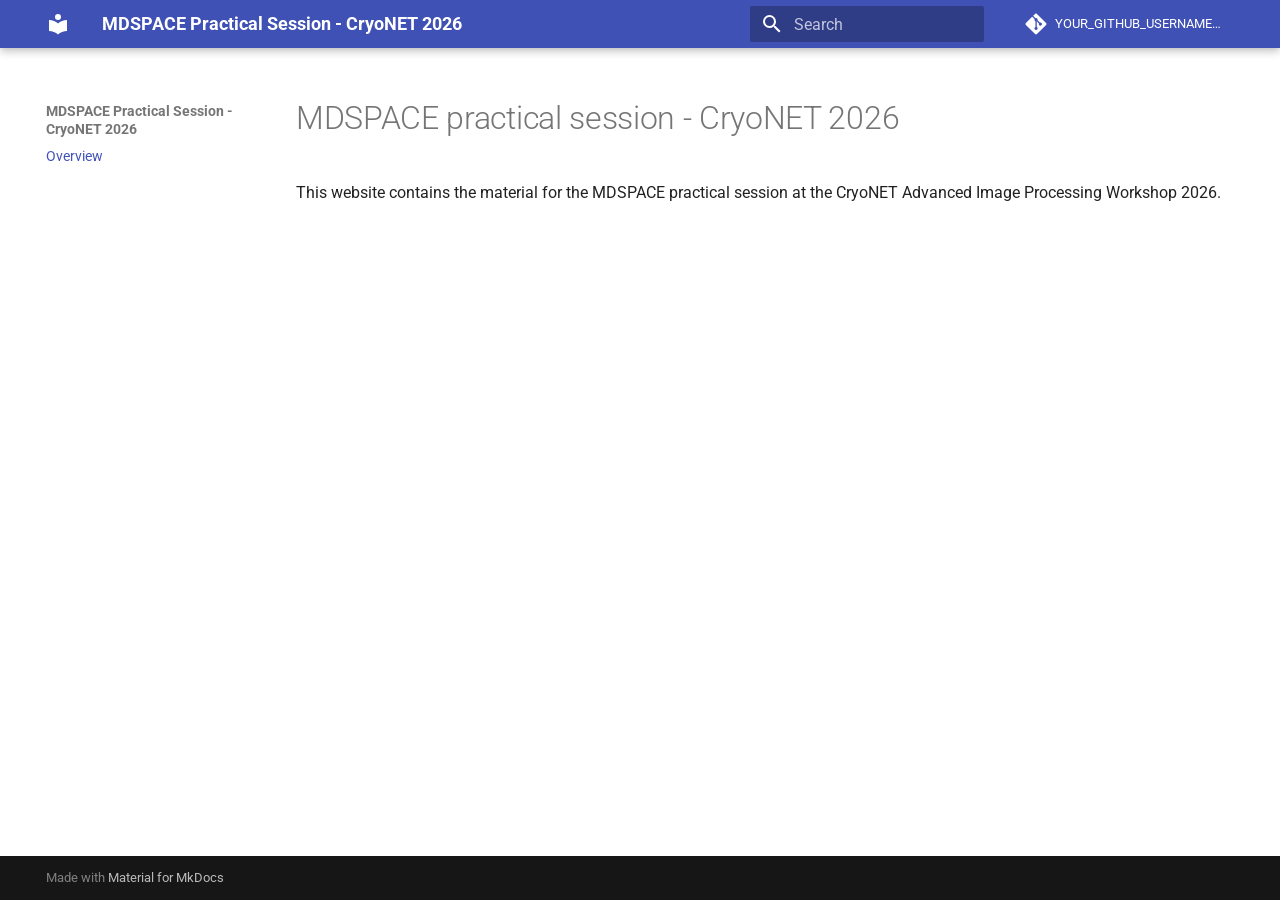
<file: index.html>
<!doctype html>
<html lang="en" class="no-js">
  <head>
    
      <meta charset="utf-8">
      <meta name="viewport" content="width=device-width,initial-scale=1">
      
        <meta name="description" content="Workshop material and step-by-step instructions for the MDSPACE practical session at CryoNET 2026.">
      
      
        <meta name="author" content="Benjamin Gallois">
      
      
        <link rel="canonical" href="https://YOUR_GITHUB_USERNAME.github.io/cryonet-2026-mdspace-practical/">
      
      
      
      
        
      
      
      <link rel="icon" href="assets/images/favicon.png">
      <meta name="generator" content="mkdocs-1.6.1, mkdocs-material-9.7.6">
    
    
      
        <title>MDSPACE Practical Session - CryoNET 2026</title>
      
    
    
      <link rel="stylesheet" href="assets/stylesheets/main.484c7ddc.min.css">
      
      


    
    
      
    
    
      
        
        
        <link rel="preconnect" href="https://fonts.gstatic.com" crossorigin>
        <link rel="stylesheet" href="https://fonts.googleapis.com/css?family=Roboto:300,300i,400,400i,700,700i%7CRoboto+Mono:400,400i,700,700i&display=fallback">
        <style>:root{--md-text-font:"Roboto";--md-code-font:"Roboto Mono"}</style>
      
    
    
    <script>__md_scope=new URL(".",location),__md_hash=e=>[...e].reduce(((e,_)=>(e<<5)-e+_.charCodeAt(0)),0),__md_get=(e,_=localStorage,t=__md_scope)=>JSON.parse(_.getItem(t.pathname+"."+e)),__md_set=(e,_,t=localStorage,a=__md_scope)=>{try{t.setItem(a.pathname+"."+e,JSON.stringify(_))}catch(e){}}</script>
    
      

    
    
  </head>
  
  
    <body dir="ltr">
  
    
    <input class="md-toggle" data-md-toggle="drawer" type="checkbox" id="__drawer" autocomplete="off">
    <input class="md-toggle" data-md-toggle="search" type="checkbox" id="__search" autocomplete="off">
    <label class="md-overlay" for="__drawer"></label>
    <div data-md-component="skip">
      
        
        <a href="#mdspace-practical-session-cryonet-2026" class="md-skip">
          Skip to content
        </a>
      
    </div>
    <div data-md-component="announce">
      
    </div>
    
    
      

  

<header class="md-header md-header--shadow" data-md-component="header">
  <nav class="md-header__inner md-grid" aria-label="Header">
    <a href="." title="MDSPACE Practical Session - CryoNET 2026" class="md-header__button md-logo" aria-label="MDSPACE Practical Session - CryoNET 2026" data-md-component="logo">
      
  
  <svg xmlns="http://www.w3.org/2000/svg" viewBox="0 0 24 24"><path d="M12 8a3 3 0 0 0 3-3 3 3 0 0 0-3-3 3 3 0 0 0-3 3 3 3 0 0 0 3 3m0 3.54C9.64 9.35 6.5 8 3 8v11c3.5 0 6.64 1.35 9 3.54 2.36-2.19 5.5-3.54 9-3.54V8c-3.5 0-6.64 1.35-9 3.54"/></svg>

    </a>
    <label class="md-header__button md-icon" for="__drawer">
      
      <svg xmlns="http://www.w3.org/2000/svg" viewBox="0 0 24 24"><path d="M3 6h18v2H3zm0 5h18v2H3zm0 5h18v2H3z"/></svg>
    </label>
    <div class="md-header__title" data-md-component="header-title">
      <div class="md-header__ellipsis">
        <div class="md-header__topic">
          <span class="md-ellipsis">
            MDSPACE Practical Session - CryoNET 2026
          </span>
        </div>
        <div class="md-header__topic" data-md-component="header-topic">
          <span class="md-ellipsis">
            
              Overview
            
          </span>
        </div>
      </div>
    </div>
    
    
      <script>var palette=__md_get("__palette");if(palette&&palette.color){if("(prefers-color-scheme)"===palette.color.media){var media=matchMedia("(prefers-color-scheme: light)"),input=document.querySelector(media.matches?"[data-md-color-media='(prefers-color-scheme: light)']":"[data-md-color-media='(prefers-color-scheme: dark)']");palette.color.media=input.getAttribute("data-md-color-media"),palette.color.scheme=input.getAttribute("data-md-color-scheme"),palette.color.primary=input.getAttribute("data-md-color-primary"),palette.color.accent=input.getAttribute("data-md-color-accent")}for(var[key,value]of Object.entries(palette.color))document.body.setAttribute("data-md-color-"+key,value)}</script>
    
    
    
      
      
        <label class="md-header__button md-icon" for="__search">
          
          <svg xmlns="http://www.w3.org/2000/svg" viewBox="0 0 24 24"><path d="M9.5 3A6.5 6.5 0 0 1 16 9.5c0 1.61-.59 3.09-1.56 4.23l.27.27h.79l5 5-1.5 1.5-5-5v-.79l-.27-.27A6.52 6.52 0 0 1 9.5 16 6.5 6.5 0 0 1 3 9.5 6.5 6.5 0 0 1 9.5 3m0 2C7 5 5 7 5 9.5S7 14 9.5 14 14 12 14 9.5 12 5 9.5 5"/></svg>
        </label>
        <div class="md-search" data-md-component="search" role="dialog">
  <label class="md-search__overlay" for="__search"></label>
  <div class="md-search__inner" role="search">
    <form class="md-search__form" name="search">
      <input type="text" class="md-search__input" name="query" aria-label="Search" placeholder="Search" autocapitalize="off" autocorrect="off" autocomplete="off" spellcheck="false" data-md-component="search-query" required>
      <label class="md-search__icon md-icon" for="__search">
        
        <svg xmlns="http://www.w3.org/2000/svg" viewBox="0 0 24 24"><path d="M9.5 3A6.5 6.5 0 0 1 16 9.5c0 1.61-.59 3.09-1.56 4.23l.27.27h.79l5 5-1.5 1.5-5-5v-.79l-.27-.27A6.52 6.52 0 0 1 9.5 16 6.5 6.5 0 0 1 3 9.5 6.5 6.5 0 0 1 9.5 3m0 2C7 5 5 7 5 9.5S7 14 9.5 14 14 12 14 9.5 12 5 9.5 5"/></svg>
        
        <svg xmlns="http://www.w3.org/2000/svg" viewBox="0 0 24 24"><path d="M20 11v2H8l5.5 5.5-1.42 1.42L4.16 12l7.92-7.92L13.5 5.5 8 11z"/></svg>
      </label>
      <nav class="md-search__options" aria-label="Search">
        
        <button type="reset" class="md-search__icon md-icon" title="Clear" aria-label="Clear" tabindex="-1">
          
          <svg xmlns="http://www.w3.org/2000/svg" viewBox="0 0 24 24"><path d="M19 6.41 17.59 5 12 10.59 6.41 5 5 6.41 10.59 12 5 17.59 6.41 19 12 13.41 17.59 19 19 17.59 13.41 12z"/></svg>
        </button>
      </nav>
      
        <div class="md-search__suggest" data-md-component="search-suggest"></div>
      
    </form>
    <div class="md-search__output">
      <div class="md-search__scrollwrap" tabindex="0" data-md-scrollfix>
        <div class="md-search-result" data-md-component="search-result">
          <div class="md-search-result__meta">
            Initializing search
          </div>
          <ol class="md-search-result__list" role="presentation"></ol>
        </div>
      </div>
    </div>
  </div>
</div>
      
    
    
      <div class="md-header__source">
        <a href="https://github.com/YOUR_GITHUB_USERNAME/cryonet-2026-mdspace-practical" title="Go to repository" class="md-source" data-md-component="source">
  <div class="md-source__icon md-icon">
    
    <svg xmlns="http://www.w3.org/2000/svg" viewBox="0 0 448 512"><!--! Font Awesome Free 7.1.0 by @fontawesome - https://fontawesome.com License - https://fontawesome.com/license/free (Icons: CC BY 4.0, Fonts: SIL OFL 1.1, Code: MIT License) Copyright 2025 Fonticons, Inc.--><path d="M439.6 236.1 244 40.5c-5.4-5.5-12.8-8.5-20.4-8.5s-15 3-20.4 8.4L162.5 81l51.5 51.5c27.1-9.1 52.7 16.8 43.4 43.7l49.7 49.7c34.2-11.8 61.2 31 35.5 56.7-26.5 26.5-70.2-2.9-56-37.3L240.3 199v121.9c25.3 12.5 22.3 41.8 9.1 55-6.4 6.4-15.2 10.1-24.3 10.1s-17.8-3.6-24.3-10.1c-17.6-17.6-11.1-46.9 11.2-56v-123c-20.8-8.5-24.6-30.7-18.6-45L142.6 101 8.5 235.1C3 240.6 0 247.9 0 255.5s3 15 8.5 20.4l195.6 195.7c5.4 5.4 12.7 8.4 20.4 8.4s15-3 20.4-8.4l194.7-194.7c5.4-5.4 8.4-12.8 8.4-20.4s-3-15-8.4-20.4"/></svg>
  </div>
  <div class="md-source__repository">
    YOUR_GITHUB_USERNAME/cryonet-2026-mdspace-practical
  </div>
</a>
      </div>
    
  </nav>
  
</header>
    
    <div class="md-container" data-md-component="container">
      
      
        
          
        
      
      <main class="md-main" data-md-component="main">
        <div class="md-main__inner md-grid">
          
            
              
              <div class="md-sidebar md-sidebar--primary" data-md-component="sidebar" data-md-type="navigation" >
                <div class="md-sidebar__scrollwrap">
                  <div class="md-sidebar__inner">
                    



  

<nav class="md-nav md-nav--primary md-nav--integrated" aria-label="Navigation" data-md-level="0">
  <label class="md-nav__title" for="__drawer">
    <a href="." title="MDSPACE Practical Session - CryoNET 2026" class="md-nav__button md-logo" aria-label="MDSPACE Practical Session - CryoNET 2026" data-md-component="logo">
      
  
  <svg xmlns="http://www.w3.org/2000/svg" viewBox="0 0 24 24"><path d="M12 8a3 3 0 0 0 3-3 3 3 0 0 0-3-3 3 3 0 0 0-3 3 3 3 0 0 0 3 3m0 3.54C9.64 9.35 6.5 8 3 8v11c3.5 0 6.64 1.35 9 3.54 2.36-2.19 5.5-3.54 9-3.54V8c-3.5 0-6.64 1.35-9 3.54"/></svg>

    </a>
    MDSPACE Practical Session - CryoNET 2026
  </label>
  
    <div class="md-nav__source">
      <a href="https://github.com/YOUR_GITHUB_USERNAME/cryonet-2026-mdspace-practical" title="Go to repository" class="md-source" data-md-component="source">
  <div class="md-source__icon md-icon">
    
    <svg xmlns="http://www.w3.org/2000/svg" viewBox="0 0 448 512"><!--! Font Awesome Free 7.1.0 by @fontawesome - https://fontawesome.com License - https://fontawesome.com/license/free (Icons: CC BY 4.0, Fonts: SIL OFL 1.1, Code: MIT License) Copyright 2025 Fonticons, Inc.--><path d="M439.6 236.1 244 40.5c-5.4-5.5-12.8-8.5-20.4-8.5s-15 3-20.4 8.4L162.5 81l51.5 51.5c27.1-9.1 52.7 16.8 43.4 43.7l49.7 49.7c34.2-11.8 61.2 31 35.5 56.7-26.5 26.5-70.2-2.9-56-37.3L240.3 199v121.9c25.3 12.5 22.3 41.8 9.1 55-6.4 6.4-15.2 10.1-24.3 10.1s-17.8-3.6-24.3-10.1c-17.6-17.6-11.1-46.9 11.2-56v-123c-20.8-8.5-24.6-30.7-18.6-45L142.6 101 8.5 235.1C3 240.6 0 247.9 0 255.5s3 15 8.5 20.4l195.6 195.7c5.4 5.4 12.7 8.4 20.4 8.4s15-3 20.4-8.4l194.7-194.7c5.4-5.4 8.4-12.8 8.4-20.4s-3-15-8.4-20.4"/></svg>
  </div>
  <div class="md-source__repository">
    YOUR_GITHUB_USERNAME/cryonet-2026-mdspace-practical
  </div>
</a>
    </div>
  
  <ul class="md-nav__list" data-md-scrollfix>
    
      
      
  
  
    
  
  
  
    <li class="md-nav__item md-nav__item--active">
      
      <input class="md-nav__toggle md-toggle" type="checkbox" id="__toc">
      
      
        
      
      
      <a href="." class="md-nav__link md-nav__link--active">
        
  
  
  <span class="md-ellipsis">
    
  
    Overview
  

    
  </span>
  
  

      </a>
      
    </li>
  

    
  </ul>
</nav>
                  </div>
                </div>
              </div>
            
            
          
          
            <div class="md-content" data-md-component="content">
              
              <article class="md-content__inner md-typeset">
                
                  


  
  


<h1 id="mdspace-practical-session-cryonet-2026">MDSPACE practical session - CryoNET 2026<a class="headerlink" href="#mdspace-practical-session-cryonet-2026" title="Permanent link">&para;</a></h1>
<p>This website contains the material for the MDSPACE practical session at the CryoNET Advanced Image Processing Workshop 2026.</p>












                
              </article>
            </div>
          
          
  <script>var tabs=__md_get("__tabs");if(Array.isArray(tabs))e:for(var set of document.querySelectorAll(".tabbed-set")){var labels=set.querySelector(".tabbed-labels");for(var tab of tabs)for(var label of labels.getElementsByTagName("label"))if(label.innerText.trim()===tab){var input=document.getElementById(label.htmlFor);input.checked=!0;continue e}}</script>

<script>var target=document.getElementById(location.hash.slice(1));target&&target.name&&(target.checked=target.name.startsWith("__tabbed_"))</script>
        </div>
        
          <button type="button" class="md-top md-icon" data-md-component="top" hidden>
  
  <svg xmlns="http://www.w3.org/2000/svg" viewBox="0 0 24 24"><path d="M13 20h-2V8l-5.5 5.5-1.42-1.42L12 4.16l7.92 7.92-1.42 1.42L13 8z"/></svg>
  Back to top
</button>
        
      </main>
      
        <footer class="md-footer">
  
  <div class="md-footer-meta md-typeset">
    <div class="md-footer-meta__inner md-grid">
      <div class="md-copyright">
  
  
    Made with
    <a href="https://squidfunk.github.io/mkdocs-material/" target="_blank" rel="noopener">
      Material for MkDocs
    </a>
  
</div>
      
    </div>
  </div>
</footer>
      
    </div>
    <div class="md-dialog" data-md-component="dialog">
      <div class="md-dialog__inner md-typeset"></div>
    </div>
    
    
    
      
      
      <script id="__config" type="application/json">{"annotate": null, "base": ".", "features": ["navigation.sections", "navigation.expand", "navigation.top", "toc.integrate", "content.code.copy", "content.tabs.link", "search.suggest", "search.highlight"], "search": "assets/javascripts/workers/search.2c215733.min.js", "tags": null, "translations": {"clipboard.copied": "Copied to clipboard", "clipboard.copy": "Copy to clipboard", "search.result.more.one": "1 more on this page", "search.result.more.other": "# more on this page", "search.result.none": "No matching documents", "search.result.one": "1 matching document", "search.result.other": "# matching documents", "search.result.placeholder": "Type to start searching", "search.result.term.missing": "Missing", "select.version": "Select version"}, "version": null}</script>
    
    
      <script src="assets/javascripts/bundle.79ae519e.min.js"></script>
      
    
  </body>
</html>
</file>
<file: assets/stylesheets/main.484c7ddc.min.css>
@charset "UTF-8";html{-webkit-text-size-adjust:none;-moz-text-size-adjust:none;text-size-adjust:none;box-sizing:border-box}*,:after,:before{box-sizing:inherit}@media (prefers-reduced-motion){*,:after,:before{transition:none!important}}body{margin:0}a,button,input,label{-webkit-tap-highlight-color:transparent}a{color:inherit;text-decoration:none}hr{border:0;box-sizing:initial;display:block;height:.05rem;overflow:visible;padding:0}small{font-size:80%}sub,sup{line-height:1em}img{border-style:none}table{border-collapse:initial;border-spacing:0}td,th{font-weight:400;vertical-align:top}button{background:#0000;border:0;font-family:inherit;font-size:inherit;margin:0;padding:0}input{border:0;outline:none}:root{--md-primary-fg-color:#4051b5;--md-primary-fg-color--light:#5d6cc0;--md-primary-fg-color--dark:#303fa1;--md-primary-bg-color:#fff;--md-primary-bg-color--light:#ffffffb3;--md-accent-fg-color:#526cfe;--md-accent-fg-color--transparent:#526cfe1a;--md-accent-bg-color:#fff;--md-accent-bg-color--light:#ffffffb3}[data-md-color-scheme=default]{color-scheme:light}[data-md-color-scheme=default] img[src$="#gh-dark-mode-only"],[data-md-color-scheme=default] img[src$="#only-dark"]{display:none}:root,[data-md-color-scheme=default]{--md-hue:225deg;--md-default-fg-color:#000000de;--md-default-fg-color--light:#0000008a;--md-default-fg-color--lighter:#00000052;--md-default-fg-color--lightest:#00000012;--md-default-bg-color:#fff;--md-default-bg-color--light:#ffffffb3;--md-default-bg-color--lighter:#ffffff4d;--md-default-bg-color--lightest:#ffffff1f;--md-code-fg-color:#36464e;--md-code-bg-color:#f5f5f5;--md-code-bg-color--light:#f5f5f5b3;--md-code-bg-color--lighter:#f5f5f54d;--md-code-hl-color:#4287ff;--md-code-hl-color--light:#4287ff1a;--md-code-hl-number-color:#d52a2a;--md-code-hl-special-color:#db1457;--md-code-hl-function-color:#a846b9;--md-code-hl-constant-color:#6e59d9;--md-code-hl-keyword-color:#3f6ec6;--md-code-hl-string-color:#1c7d4d;--md-code-hl-name-color:var(--md-code-fg-color);--md-code-hl-operator-color:var(--md-default-fg-color--light);--md-code-hl-punctuation-color:var(--md-default-fg-color--light);--md-code-hl-comment-color:var(--md-default-fg-color--light);--md-code-hl-generic-color:var(--md-default-fg-color--light);--md-code-hl-variable-color:var(--md-default-fg-color--light);--md-typeset-color:var(--md-default-fg-color);--md-typeset-a-color:var(--md-primary-fg-color);--md-typeset-del-color:#f5503d26;--md-typeset-ins-color:#0bd57026;--md-typeset-kbd-color:#fafafa;--md-typeset-kbd-accent-color:#fff;--md-typeset-kbd-border-color:#b8b8b8;--md-typeset-mark-color:#ffff0080;--md-typeset-table-color:#0000001f;--md-typeset-table-color--light:rgba(0,0,0,.035);--md-admonition-fg-color:var(--md-default-fg-color);--md-admonition-bg-color:var(--md-default-bg-color);--md-warning-fg-color:#000000de;--md-warning-bg-color:#ff9;--md-footer-fg-color:#fff;--md-footer-fg-color--light:#ffffffb3;--md-footer-fg-color--lighter:#ffffff73;--md-footer-bg-color:#000000de;--md-footer-bg-color--dark:#00000052;--md-shadow-z1:0 0.2rem 0.5rem #0000000d,0 0 0.05rem #0000001a;--md-shadow-z2:0 0.2rem 0.5rem #0000001a,0 0 0.05rem #00000040;--md-shadow-z3:0 0.2rem 0.5rem #0003,0 0 0.05rem #00000059}.md-icon svg{fill:currentcolor;display:block;height:1.2rem;width:1.2rem}body{-webkit-font-smoothing:antialiased;-moz-osx-font-smoothing:grayscale;--md-text-font-family:var(--md-text-font,_),-apple-system,BlinkMacSystemFont,Helvetica,Arial,sans-serif;--md-code-font-family:var(--md-code-font,_),SFMono-Regular,Consolas,Menlo,monospace}aside,body,input{font-feature-settings:"kern","liga";color:var(--md-typeset-color);font-family:var(--md-text-font-family)}code,kbd,pre{font-feature-settings:"kern";font-family:var(--md-code-font-family)}:root{--md-typeset-table-sort-icon:url('data:image/svg+xml;charset=utf-8,<svg xmlns="http://www.w3.org/2000/svg" viewBox="0 0 24 24"><path d="m18 21-4-4h3V7h-3l4-4 4 4h-3v10h3M2 19v-2h10v2M2 13v-2h7v2M2 7V5h4v2z"/></svg>');--md-typeset-table-sort-icon--asc:url('data:image/svg+xml;charset=utf-8,<svg xmlns="http://www.w3.org/2000/svg" viewBox="0 0 24 24"><path d="M19 17h3l-4 4-4-4h3V3h2M2 17h10v2H2M6 5v2H2V5m0 6h7v2H2z"/></svg>');--md-typeset-table-sort-icon--desc:url('data:image/svg+xml;charset=utf-8,<svg xmlns="http://www.w3.org/2000/svg" viewBox="0 0 24 24"><path d="M19 7h3l-4-4-4 4h3v14h2M2 17h10v2H2M6 5v2H2V5m0 6h7v2H2z"/></svg>')}.md-typeset{-webkit-print-color-adjust:exact;color-adjust:exact;font-size:.8rem;line-height:1.6;overflow-wrap:break-word}@media print{.md-typeset{font-size:.68rem}}.md-typeset blockquote,.md-typeset dl,.md-typeset figure,.md-typeset ol,.md-typeset pre,.md-typeset ul{margin-bottom:1em;margin-top:1em}.md-typeset h1{color:var(--md-default-fg-color--light);font-size:2em;line-height:1.3;margin:0 0 1.25em}.md-typeset h1,.md-typeset h2{font-weight:300;letter-spacing:-.01em}.md-typeset h2{font-size:1.5625em;line-height:1.4;margin:1.6em 0 .64em}.md-typeset h3{font-size:1.25em;font-weight:400;letter-spacing:-.01em;line-height:1.5;margin:1.6em 0 .8em}.md-typeset h2+h3{margin-top:.8em}.md-typeset h4{font-weight:700;letter-spacing:-.01em;margin:1em 0}.md-typeset h5,.md-typeset h6{color:var(--md-default-fg-color--light);font-size:.8em;font-weight:700;letter-spacing:-.01em;margin:1.25em 0}.md-typeset h5{text-transform:uppercase}.md-typeset h5 code{text-transform:none}.md-typeset hr{border-bottom:.05rem solid var(--md-default-fg-color--lightest);display:flow-root;margin:1.5em 0}.md-typeset a{color:var(--md-typeset-a-color);word-break:break-word}.md-typeset a,.md-typeset a:before{transition:color 125ms}.md-typeset a:focus,.md-typeset a:hover{color:var(--md-accent-fg-color)}.md-typeset a:focus code,.md-typeset a:hover code{background-color:var(--md-accent-fg-color--transparent);color:var(--md-accent-fg-color)}.md-typeset a code{color:var(--md-typeset-a-color)}.md-typeset a.focus-visible{outline-color:var(--md-accent-fg-color);outline-offset:.2rem}.md-typeset code,.md-typeset kbd,.md-typeset pre{color:var(--md-code-fg-color);direction:ltr;font-variant-ligatures:none;transition:background-color 125ms}@media print{.md-typeset code,.md-typeset kbd,.md-typeset pre{white-space:pre-wrap}}.md-typeset code{background-color:var(--md-code-bg-color);border-radius:.1rem;-webkit-box-decoration-break:clone;box-decoration-break:clone;font-size:.85em;padding:0 .2941176471em;transition:color 125ms,background-color 125ms;word-break:break-word}.md-typeset code:not(.focus-visible){-webkit-tap-highlight-color:transparent;outline:none}.md-typeset pre{display:flow-root;line-height:1.4;position:relative}.md-typeset pre>code{-webkit-box-decoration-break:slice;box-decoration-break:slice;box-shadow:none;display:block;margin:0;outline-color:var(--md-accent-fg-color);overflow:auto;padding:.7720588235em 1.1764705882em;scrollbar-color:var(--md-default-fg-color--lighter) #0000;scrollbar-width:thin;touch-action:auto;word-break:normal}.md-typeset pre>code:hover{scrollbar-color:var(--md-accent-fg-color) #0000}.md-typeset pre>code::-webkit-scrollbar{height:.2rem;width:.2rem}.md-typeset pre>code::-webkit-scrollbar-thumb{background-color:var(--md-default-fg-color--lighter)}.md-typeset pre>code::-webkit-scrollbar-thumb:hover{background-color:var(--md-accent-fg-color)}.md-typeset kbd{background-color:var(--md-typeset-kbd-color);border-radius:.1rem;box-shadow:0 .1rem 0 .05rem var(--md-typeset-kbd-border-color),0 .1rem 0 var(--md-typeset-kbd-border-color),0 -.1rem .2rem var(--md-typeset-kbd-accent-color) inset;color:var(--md-default-fg-color);display:inline-block;font-size:.75em;padding:0 .6666666667em;vertical-align:text-top;word-break:break-word}.md-typeset mark{background-color:var(--md-typeset-mark-color);-webkit-box-decoration-break:clone;box-decoration-break:clone;color:inherit;word-break:break-word}.md-typeset abbr{cursor:help;text-decoration:none}.md-typeset [data-preview],.md-typeset abbr{border-bottom:.05rem dotted var(--md-default-fg-color--light)}.md-typeset small{opacity:.75}[dir=ltr] .md-typeset sub,[dir=ltr] .md-typeset sup{margin-left:.078125em}[dir=rtl] .md-typeset sub,[dir=rtl] .md-typeset sup{margin-right:.078125em}[dir=ltr] .md-typeset blockquote{padding-left:.6rem}[dir=rtl] .md-typeset blockquote{padding-right:.6rem}[dir=ltr] .md-typeset blockquote{border-left:.2rem solid var(--md-default-fg-color--lighter)}[dir=rtl] .md-typeset blockquote{border-right:.2rem solid var(--md-default-fg-color--lighter)}.md-typeset blockquote{color:var(--md-default-fg-color--light);margin-left:0;margin-right:0}.md-typeset ul{list-style-type:disc}.md-typeset ul[type]{list-style-type:revert-layer}[dir=ltr] .md-typeset ol,[dir=ltr] .md-typeset ul{margin-left:.625em}[dir=rtl] .md-typeset ol,[dir=rtl] .md-typeset ul{margin-right:.625em}.md-typeset ol,.md-typeset ul{padding:0}.md-typeset ol:not([hidden]),.md-typeset ul:not([hidden]){display:flow-root}.md-typeset ol ol,.md-typeset ul ol{list-style-type:lower-alpha}.md-typeset ol ol ol,.md-typeset ul ol ol{list-style-type:lower-roman}.md-typeset ol ol ol ol,.md-typeset ul ol ol ol{list-style-type:upper-alpha}.md-typeset ol ol ol ol ol,.md-typeset ul ol ol ol ol{list-style-type:upper-roman}.md-typeset ol[type],.md-typeset ul[type]{list-style-type:revert-layer}[dir=ltr] .md-typeset ol li,[dir=ltr] .md-typeset ul li{margin-left:1.25em}[dir=rtl] .md-typeset ol li,[dir=rtl] .md-typeset ul li{margin-right:1.25em}.md-typeset ol li,.md-typeset ul li{margin-bottom:.5em}.md-typeset ol li blockquote,.md-typeset ol li p,.md-typeset ul li blockquote,.md-typeset ul li p{margin:.5em 0}.md-typeset ol li:last-child,.md-typeset ul li:last-child{margin-bottom:0}[dir=ltr] .md-typeset ol li ol,[dir=ltr] .md-typeset ol li ul,[dir=ltr] .md-typeset ul li ol,[dir=ltr] .md-typeset ul li ul{margin-left:.625em}[dir=rtl] .md-typeset ol li ol,[dir=rtl] .md-typeset ol li ul,[dir=rtl] .md-typeset ul li ol,[dir=rtl] .md-typeset ul li ul{margin-right:.625em}.md-typeset ol li ol,.md-typeset ol li ul,.md-typeset ul li ol,.md-typeset ul li ul{margin-bottom:.5em;margin-top:.5em}[dir=ltr] .md-typeset dd{margin-left:1.875em}[dir=rtl] .md-typeset dd{margin-right:1.875em}.md-typeset dd{margin-bottom:1.5em;margin-top:1em}.md-typeset img,.md-typeset svg,.md-typeset video{height:auto;max-width:100%}.md-typeset img[align=left]{margin:1em 1em 1em 0}.md-typeset img[align=right]{margin:1em 0 1em 1em}.md-typeset img[align]:only-child{margin-top:0}.md-typeset figure{display:flow-root;margin:1em auto;max-width:100%;text-align:center;width:fit-content}.md-typeset figure img{display:block;margin:0 auto}.md-typeset figcaption{font-style:italic;margin:1em auto;max-width:24rem}.md-typeset iframe{max-width:100%}.md-typeset table:not([class]){background-color:var(--md-default-bg-color);border:.05rem solid var(--md-typeset-table-color);border-radius:.1rem;display:inline-block;font-size:.64rem;max-width:100%;overflow:auto;touch-action:auto}@media print{.md-typeset table:not([class]){display:table}}.md-typeset table:not([class])+*{margin-top:1.5em}.md-typeset table:not([class]) td>:first-child,.md-typeset table:not([class]) th>:first-child{margin-top:0}.md-typeset table:not([class]) td>:last-child,.md-typeset table:not([class]) th>:last-child{margin-bottom:0}.md-typeset table:not([class]) td:not([align]),.md-typeset table:not([class]) th:not([align]){text-align:left}[dir=rtl] .md-typeset table:not([class]) td:not([align]),[dir=rtl] .md-typeset table:not([class]) th:not([align]){text-align:right}.md-typeset table:not([class]) th{font-weight:700;min-width:5rem;padding:.9375em 1.25em;vertical-align:top}.md-typeset table:not([class]) td{border-top:.05rem solid var(--md-typeset-table-color);padding:.9375em 1.25em;vertical-align:top}.md-typeset table:not([class]) tbody tr{transition:background-color 125ms}.md-typeset table:not([class]) tbody tr:hover{background-color:var(--md-typeset-table-color--light);box-shadow:0 .05rem 0 var(--md-default-bg-color) inset}.md-typeset table:not([class]) a{word-break:normal}.md-typeset table th[role=columnheader]{cursor:pointer}[dir=ltr] .md-typeset table th[role=columnheader]:after{margin-left:.5em}[dir=rtl] .md-typeset table th[role=columnheader]:after{margin-right:.5em}.md-typeset table th[role=columnheader]:after{content:"";display:inline-block;height:1.2em;-webkit-mask-image:var(--md-typeset-table-sort-icon);mask-image:var(--md-typeset-table-sort-icon);-webkit-mask-repeat:no-repeat;mask-repeat:no-repeat;-webkit-mask-size:contain;mask-size:contain;transition:background-color 125ms;vertical-align:text-bottom;width:1.2em}.md-typeset table th[role=columnheader]:hover:after{background-color:var(--md-default-fg-color--lighter)}.md-typeset table th[role=columnheader][aria-sort=ascending]:after{background-color:var(--md-default-fg-color--light);-webkit-mask-image:var(--md-typeset-table-sort-icon--asc);mask-image:var(--md-typeset-table-sort-icon--asc)}.md-typeset table th[role=columnheader][aria-sort=descending]:after{background-color:var(--md-default-fg-color--light);-webkit-mask-image:var(--md-typeset-table-sort-icon--desc);mask-image:var(--md-typeset-table-sort-icon--desc)}.md-typeset__scrollwrap{margin:1em -.8rem;overflow-x:auto;touch-action:auto}.md-typeset__table{display:inline-block;margin-bottom:.5em;padding:0 .8rem}@media print{.md-typeset__table{display:block}}html .md-typeset__table table{display:table;margin:0;overflow:hidden;width:100%}@media screen and (max-width:44.984375em){.md-content__inner>pre{margin:1em -.8rem}.md-content__inner>pre code{border-radius:0}}.md-typeset .md-author{border-radius:100%;display:block;flex-shrink:0;height:1.6rem;overflow:hidden;position:relative;transition:color 125ms,transform 125ms;width:1.6rem}.md-typeset .md-author img{display:block}.md-typeset .md-author--more{background:var(--md-default-fg-color--lightest);color:var(--md-default-fg-color--lighter);font-size:.6rem;font-weight:700;line-height:1.6rem;text-align:center}.md-typeset .md-author--long{height:2.4rem;width:2.4rem}.md-typeset a.md-author{transform:scale(1)}.md-typeset a.md-author img{border-radius:100%;filter:grayscale(100%) opacity(75%);transition:filter 125ms}.md-typeset a.md-author:focus,.md-typeset a.md-author:hover{transform:scale(1.1);z-index:1}.md-typeset a.md-author:focus img,.md-typeset a.md-author:hover img{filter:grayscale(0)}.md-banner{background-color:var(--md-footer-bg-color);color:var(--md-footer-fg-color);overflow:auto}@media print{.md-banner{display:none}}.md-banner--warning{background-color:var(--md-warning-bg-color);color:var(--md-warning-fg-color)}.md-banner__inner{font-size:.7rem;margin:.6rem auto;padding:0 .8rem}[dir=ltr] .md-banner__button{float:right}[dir=rtl] .md-banner__button{float:left}.md-banner__button{color:inherit;cursor:pointer;transition:opacity .25s}.no-js .md-banner__button{display:none}.md-banner__button:hover{opacity:.7}html{font-size:125%;height:100%;overflow-x:hidden}@media screen and (min-width:100em){html{font-size:137.5%}}@media screen and (min-width:125em){html{font-size:150%}}body{background-color:var(--md-default-bg-color);display:flex;flex-direction:column;font-size:.5rem;min-height:100%;position:relative;width:100%}@media print{body{display:block}}@media screen and (max-width:59.984375em){body[data-md-scrolllock]{position:fixed}}.md-grid{margin-left:auto;margin-right:auto;max-width:61rem}.md-container{display:flex;flex-direction:column;flex-grow:1}@media print{.md-container{display:block}}.md-main{flex-grow:1}.md-main__inner{display:flex;height:100%;margin-top:1.5rem}.md-ellipsis{overflow:hidden;text-overflow:ellipsis}.md-toggle{display:none}.md-option{height:0;opacity:0;position:absolute;width:0}.md-option:checked+label:not([hidden]){display:block}.md-option.focus-visible+label{outline-color:var(--md-accent-fg-color);outline-style:auto}.md-skip{background-color:var(--md-default-fg-color);border-radius:.1rem;color:var(--md-default-bg-color);font-size:.64rem;margin:.5rem;opacity:0;outline-color:var(--md-accent-fg-color);padding:.3rem .5rem;position:fixed;transform:translateY(.4rem);z-index:-1}.md-skip:focus{opacity:1;transform:translateY(0);transition:transform .25s cubic-bezier(.4,0,.2,1),opacity 175ms 75ms;z-index:10}@page{margin:25mm}:root{--md-clipboard-icon:url('data:image/svg+xml;charset=utf-8,<svg xmlns="http://www.w3.org/2000/svg" viewBox="0 0 24 24"><path d="M19 21H8V7h11m0-2H8a2 2 0 0 0-2 2v14a2 2 0 0 0 2 2h11a2 2 0 0 0 2-2V7a2 2 0 0 0-2-2m-3-4H4a2 2 0 0 0-2 2v14h2V3h12z"/></svg>')}.md-clipboard{border-radius:.1rem;color:var(--md-default-fg-color--lightest);cursor:pointer;height:1.5em;outline-color:var(--md-accent-fg-color);outline-offset:.1rem;transition:color .25s;width:1.5em;z-index:1}@media print{.md-clipboard{display:none}}.md-clipboard:not(.focus-visible){-webkit-tap-highlight-color:transparent;outline:none}:hover>.md-clipboard{color:var(--md-default-fg-color--light)}.md-clipboard:focus,.md-clipboard:hover{color:var(--md-accent-fg-color)}.md-clipboard:after{background-color:currentcolor;content:"";display:block;height:1.125em;margin:0 auto;-webkit-mask-image:var(--md-clipboard-icon);mask-image:var(--md-clipboard-icon);-webkit-mask-position:center;mask-position:center;-webkit-mask-repeat:no-repeat;mask-repeat:no-repeat;-webkit-mask-size:contain;mask-size:contain;width:1.125em}.md-clipboard--inline{cursor:pointer}.md-clipboard--inline code{transition:color .25s,background-color .25s}.md-clipboard--inline:focus code,.md-clipboard--inline:hover code{background-color:var(--md-accent-fg-color--transparent);color:var(--md-accent-fg-color)}:root{--md-code-select-icon:url('data:image/svg+xml;charset=utf-8,<svg xmlns="http://www.w3.org/2000/svg" viewBox="0 0 24 24"><path d="M19 19h-4v2h4c1.1 0 2-.9 2-2v-4h-2m0-12h-4v2h4v4h2V5c0-1.1-.9-2-2-2M5 5h4V3H5c-1.1 0-2 .9-2 2v4h2m0 6H3v4c0 1.1.9 2 2 2h4v-2H5zm2-4h2v2H7zm4 0h2v2h-2zm4 0h2v2h-2zM7 7h2v2H7zm4 0h2v2h-2zm4 0h2v2h-2zm-8 8h2v2H7zm4 0h2v2h-2zm4 0h2v2h-2z"/></svg>');--md-code-copy-icon:url('data:image/svg+xml;charset=utf-8,<svg xmlns="http://www.w3.org/2000/svg" viewBox="0 0 24 24"><path d="M19 21H8V7h11m0-2H8a2 2 0 0 0-2 2v14a2 2 0 0 0 2 2h11a2 2 0 0 0 2-2V7a2 2 0 0 0-2-2m-3-4H4a2 2 0 0 0-2 2v14h2V3h12z"/></svg>')}.md-typeset .md-code__content{display:grid}.md-code__nav{background-color:var(--md-code-bg-color--lighter);border-radius:.1rem;display:flex;gap:.2rem;padding:.2rem;position:absolute;right:.25em;top:.25em;transition:background-color .25s;z-index:1}:hover>.md-code__nav{background-color:var(--md-code-bg-color--light)}.md-code__button{color:var(--md-default-fg-color--lightest);cursor:pointer;display:block;height:1.5em;outline-color:var(--md-accent-fg-color);outline-offset:.1rem;transition:color .25s;width:1.5em}:hover>*>.md-code__button{color:var(--md-default-fg-color--light)}.md-code__button.focus-visible,.md-code__button:hover{color:var(--md-accent-fg-color)}.md-code__button--active{color:var(--md-default-fg-color)!important}.md-code__button:after{background-color:currentcolor;content:"";display:block;height:1.125em;margin:0 auto;-webkit-mask-position:center;mask-position:center;-webkit-mask-repeat:no-repeat;mask-repeat:no-repeat;-webkit-mask-size:contain;mask-size:contain;width:1.125em}.md-code__button[data-md-type=select]:after{-webkit-mask-image:var(--md-code-select-icon);mask-image:var(--md-code-select-icon)}.md-code__button[data-md-type=copy]:after{-webkit-mask-image:var(--md-code-copy-icon);mask-image:var(--md-code-copy-icon)}@keyframes consent{0%{opacity:0;transform:translateY(100%)}to{opacity:1;transform:translateY(0)}}@keyframes overlay{0%{opacity:0}to{opacity:1}}.md-consent__overlay{animation:overlay .25s both;-webkit-backdrop-filter:blur(.1rem);backdrop-filter:blur(.1rem);background-color:#0000008a;height:100%;opacity:1;position:fixed;top:0;width:100%;z-index:5}.md-consent__inner{animation:consent .5s cubic-bezier(.1,.7,.1,1) both;background-color:var(--md-default-bg-color);border:0;border-radius:.1rem;bottom:0;box-shadow:0 0 .2rem #0000001a,0 .2rem .4rem #0003;max-height:100%;overflow:auto;padding:0;position:fixed;width:100%;z-index:5}.md-consent__form{padding:.8rem}.md-consent__settings{display:none;margin:1em 0}input:checked+.md-consent__settings{display:block}.md-consent__controls{margin-bottom:.8rem}.md-typeset .md-consent__controls .md-button{display:inline}@media screen and (max-width:44.984375em){.md-typeset .md-consent__controls .md-button{display:block;margin-top:.4rem;text-align:center;width:100%}}.md-consent label{cursor:pointer}.md-content{flex-grow:1;min-width:0}.md-content__inner{margin:0 .8rem 1.2rem;padding-top:.6rem}@media screen and (min-width:76.25em){[dir=ltr] .md-sidebar--primary:not([hidden])~.md-content>.md-content__inner{margin-left:1.2rem}[dir=ltr] .md-sidebar--secondary:not([hidden])~.md-content>.md-content__inner,[dir=rtl] .md-sidebar--primary:not([hidden])~.md-content>.md-content__inner{margin-right:1.2rem}[dir=rtl] .md-sidebar--secondary:not([hidden])~.md-content>.md-content__inner{margin-left:1.2rem}}.md-content__inner:before{content:"";display:block;height:.4rem}.md-content__inner>:last-child{margin-bottom:0}[dir=ltr] .md-content__button{float:right}[dir=rtl] .md-content__button{float:left}[dir=ltr] .md-content__button{margin-left:.4rem}[dir=rtl] .md-content__button{margin-right:.4rem}.md-content__button{margin:.4rem 0;padding:0}@media print{.md-content__button{display:none}}.md-typeset .md-content__button{color:var(--md-default-fg-color--lighter)}.md-content__button svg{display:inline;vertical-align:top}[dir=rtl] .md-content__button svg{transform:scaleX(-1)}[dir=ltr] .md-dialog{right:.8rem}[dir=rtl] .md-dialog{left:.8rem}.md-dialog{background-color:var(--md-default-fg-color);border-radius:.1rem;bottom:.8rem;box-shadow:var(--md-shadow-z3);min-width:11.1rem;opacity:0;padding:.4rem .6rem;pointer-events:none;position:fixed;transform:translateY(100%);transition:transform 0ms .4s,opacity .4s;z-index:4}@media print{.md-dialog{display:none}}.md-dialog--active{opacity:1;pointer-events:auto;transform:translateY(0);transition:transform .4s cubic-bezier(.075,.85,.175,1),opacity .4s}.md-dialog__inner{color:var(--md-default-bg-color);font-size:.7rem}.md-feedback{margin:2em 0 1em;text-align:center}.md-feedback fieldset{border:none;margin:0;padding:0}.md-feedback__title{font-weight:700;margin:1em auto}.md-feedback__inner{position:relative}.md-feedback__list{display:flex;flex-wrap:wrap;place-content:baseline center;position:relative}.md-feedback__list:hover .md-icon:not(:disabled){color:var(--md-default-fg-color--lighter)}:disabled .md-feedback__list{min-height:1.8rem}.md-feedback__icon{color:var(--md-default-fg-color--light);cursor:pointer;flex-shrink:0;margin:0 .1rem;transition:color 125ms}.md-feedback__icon:not(:disabled).md-icon:hover{color:var(--md-accent-fg-color)}.md-feedback__icon:disabled{color:var(--md-default-fg-color--lightest);pointer-events:none}.md-feedback__note{opacity:0;position:relative;transform:translateY(.4rem);transition:transform .4s cubic-bezier(.1,.7,.1,1),opacity .15s}.md-feedback__note>*{margin:0 auto;max-width:16rem}:disabled .md-feedback__note{opacity:1;transform:translateY(0)}@media print{.md-feedback{display:none}}.md-footer{background-color:var(--md-footer-bg-color);color:var(--md-footer-fg-color)}@media print{.md-footer{display:none}}.md-footer__inner{justify-content:space-between;overflow:auto;padding:.2rem}.md-footer__inner:not([hidden]){display:flex}.md-footer__link{align-items:end;display:flex;flex-grow:0.01;margin-bottom:.4rem;margin-top:1rem;max-width:100%;outline-color:var(--md-accent-fg-color);overflow:hidden;transition:opacity .25s}.md-footer__link:focus,.md-footer__link:hover{opacity:.7}[dir=rtl] .md-footer__link svg{transform:scaleX(-1)}@media screen and (max-width:44.984375em){.md-footer__link--prev{flex-shrink:0}.md-footer__link--prev .md-footer__title{display:none}}[dir=ltr] .md-footer__link--next{margin-left:auto}[dir=rtl] .md-footer__link--next{margin-right:auto}.md-footer__link--next{text-align:right}[dir=rtl] .md-footer__link--next{text-align:left}.md-footer__title{flex-grow:1;font-size:.9rem;margin-bottom:.7rem;max-width:calc(100% - 2.4rem);padding:0 1rem;white-space:nowrap}.md-footer__button{margin:.2rem;padding:.4rem}.md-footer__direction{font-size:.64rem;opacity:.7}.md-footer-meta{background-color:var(--md-footer-bg-color--dark)}.md-footer-meta__inner{display:flex;flex-wrap:wrap;justify-content:space-between;padding:.2rem}html .md-footer-meta.md-typeset a{color:var(--md-footer-fg-color--light)}html .md-footer-meta.md-typeset a:focus,html .md-footer-meta.md-typeset a:hover{color:var(--md-footer-fg-color)}.md-copyright{color:var(--md-footer-fg-color--lighter);font-size:.64rem;margin:auto .6rem;padding:.4rem 0;width:100%}@media screen and (min-width:45em){.md-copyright{width:auto}}.md-copyright__highlight{color:var(--md-footer-fg-color--light)}.md-social{display:inline-flex;gap:.2rem;margin:0 .4rem;padding:.2rem 0 .6rem}@media screen and (min-width:45em){.md-social{padding:.6rem 0}}.md-social__link{display:inline-block;height:1.6rem;text-align:center;width:1.6rem}.md-social__link:before{line-height:1.9}.md-social__link svg{fill:currentcolor;max-height:.8rem;vertical-align:-25%}.md-typeset .md-button{border:.1rem solid;border-radius:.1rem;color:var(--md-primary-fg-color);cursor:pointer;display:inline-block;font-weight:700;padding:.625em 2em;transition:color 125ms,background-color 125ms,border-color 125ms}.md-typeset .md-button--primary{background-color:var(--md-primary-fg-color);border-color:var(--md-primary-fg-color);color:var(--md-primary-bg-color)}.md-typeset .md-button:focus,.md-typeset .md-button:hover{background-color:var(--md-accent-fg-color);border-color:var(--md-accent-fg-color);color:var(--md-accent-bg-color)}[dir=ltr] .md-typeset .md-input{border-top-left-radius:.1rem}[dir=ltr] .md-typeset .md-input,[dir=rtl] .md-typeset .md-input{border-top-right-radius:.1rem}[dir=rtl] .md-typeset .md-input{border-top-left-radius:.1rem}.md-typeset .md-input{border-bottom:.1rem solid var(--md-default-fg-color--lighter);box-shadow:var(--md-shadow-z1);font-size:.8rem;height:1.8rem;padding:0 .6rem;transition:border .25s,box-shadow .25s}.md-typeset .md-input:focus,.md-typeset .md-input:hover{border-bottom-color:var(--md-accent-fg-color);box-shadow:var(--md-shadow-z2)}.md-typeset .md-input--stretch{width:100%}.md-header{background-color:var(--md-primary-fg-color);box-shadow:0 0 .2rem #0000,0 .2rem .4rem #0000;color:var(--md-primary-bg-color);display:block;left:0;position:sticky;right:0;top:0;z-index:4}@media print{.md-header{display:none}}.md-header[hidden]{transform:translateY(-100%);transition:transform .25s cubic-bezier(.8,0,.6,1),box-shadow .25s}.md-header--shadow{box-shadow:0 0 .2rem #0000001a,0 .2rem .4rem #0003;transition:transform .25s cubic-bezier(.1,.7,.1,1),box-shadow .25s}.md-header__inner{align-items:center;display:flex;padding:0 .2rem}.md-header__button{color:currentcolor;cursor:pointer;margin:.2rem;outline-color:var(--md-accent-fg-color);padding:.4rem;position:relative;transition:opacity .25s;vertical-align:middle;z-index:1}.md-header__button:hover{opacity:.7}.md-header__button:not([hidden]){display:inline-block}.md-header__button:not(.focus-visible){-webkit-tap-highlight-color:transparent;outline:none}.md-header__button.md-logo{margin:.2rem;padding:.4rem}@media screen and (max-width:76.234375em){.md-header__button.md-logo{display:none}}.md-header__button.md-logo img,.md-header__button.md-logo svg{fill:currentcolor;display:block;height:1.2rem;width:auto}@media screen and (min-width:60em){.md-header__button[for=__search]{display:none}}.no-js .md-header__button[for=__search]{display:none}[dir=rtl] .md-header__button[for=__search] svg{transform:scaleX(-1)}@media screen and (min-width:76.25em){.md-header__button[for=__drawer]{display:none}}.md-header__topic{display:flex;max-width:100%;position:absolute;transition:transform .4s cubic-bezier(.1,.7,.1,1),opacity .15s;white-space:nowrap}.md-header__topic+.md-header__topic{opacity:0;pointer-events:none;transform:translateX(1.25rem);transition:transform .4s cubic-bezier(1,.7,.1,.1),opacity .15s;z-index:-1}[dir=rtl] .md-header__topic+.md-header__topic{transform:translateX(-1.25rem)}.md-header__topic:first-child{font-weight:700}[dir=ltr] .md-header__title{margin-left:1rem;margin-right:.4rem}[dir=rtl] .md-header__title{margin-left:.4rem;margin-right:1rem}.md-header__title{flex-grow:1;font-size:.9rem;height:2.4rem;line-height:2.4rem}.md-header__title--active .md-header__topic{opacity:0;pointer-events:none;transform:translateX(-1.25rem);transition:transform .4s cubic-bezier(1,.7,.1,.1),opacity .15s;z-index:-1}[dir=rtl] .md-header__title--active .md-header__topic{transform:translateX(1.25rem)}.md-header__title--active .md-header__topic+.md-header__topic{opacity:1;pointer-events:auto;transform:translateX(0);transition:transform .4s cubic-bezier(.1,.7,.1,1),opacity .15s;z-index:0}.md-header__title>.md-header__ellipsis{height:100%;position:relative;width:100%}.md-header__option{display:flex;flex-shrink:0;max-width:100%;transition:max-width 0ms .25s,opacity .25s .25s;white-space:nowrap}[data-md-toggle=search]:checked~.md-header .md-header__option{max-width:0;opacity:0;transition:max-width 0ms,opacity 0ms}.md-header__option>input{bottom:0}.md-header__source{display:none}@media screen and (min-width:60em){[dir=ltr] .md-header__source{margin-left:1rem}[dir=rtl] .md-header__source{margin-right:1rem}.md-header__source{display:block;max-width:11.7rem;width:11.7rem}}@media screen and (min-width:76.25em){[dir=ltr] .md-header__source{margin-left:1.4rem}[dir=rtl] .md-header__source{margin-right:1.4rem}}.md-meta{color:var(--md-default-fg-color--light);font-size:.7rem;line-height:1.3}.md-meta__list{display:inline-flex;flex-wrap:wrap;list-style:none;margin:0;padding:0}.md-meta__item:not(:last-child):after{content:"·";margin-left:.2rem;margin-right:.2rem}.md-meta__link{color:var(--md-typeset-a-color)}.md-meta__link:focus,.md-meta__link:hover{color:var(--md-accent-fg-color)}.md-draft{background-color:#ff1744;border-radius:.125em;color:#fff;display:inline-block;font-weight:700;padding-left:.5714285714em;padding-right:.5714285714em}:root{--md-nav-icon--prev:url('data:image/svg+xml;charset=utf-8,<svg xmlns="http://www.w3.org/2000/svg" viewBox="0 0 24 24"><path d="M20 11v2H8l5.5 5.5-1.42 1.42L4.16 12l7.92-7.92L13.5 5.5 8 11z"/></svg>');--md-nav-icon--next:url('data:image/svg+xml;charset=utf-8,<svg xmlns="http://www.w3.org/2000/svg" viewBox="0 0 24 24"><path d="M8.59 16.58 13.17 12 8.59 7.41 10 6l6 6-6 6z"/></svg>');--md-toc-icon:url('data:image/svg+xml;charset=utf-8,<svg xmlns="http://www.w3.org/2000/svg" viewBox="0 0 24 24"><path d="M3 9h14V7H3zm0 4h14v-2H3zm0 4h14v-2H3zm16 0h2v-2h-2zm0-10v2h2V7zm0 6h2v-2h-2z"/></svg>')}.md-nav{font-size:.7rem;line-height:1.3}.md-nav__title{color:var(--md-default-fg-color--light);display:block;font-weight:700;overflow:hidden;padding:0 .6rem;text-overflow:ellipsis}.md-nav__title .md-nav__button{display:none}.md-nav__title .md-nav__button img{height:100%;width:auto}.md-nav__title .md-nav__button.md-logo img,.md-nav__title .md-nav__button.md-logo svg{fill:currentcolor;display:block;height:2.4rem;max-width:100%;object-fit:contain;width:auto}.md-nav__list{list-style:none;margin:0;padding:0}.md-nav__link{align-items:flex-start;display:flex;gap:.4rem;margin-top:.625em;scroll-snap-align:start;transition:color 125ms}.md-nav__link--passed,.md-nav__link--passed code{color:var(--md-default-fg-color--light)}.md-nav__item .md-nav__link--active,.md-nav__item .md-nav__link--active code{color:var(--md-typeset-a-color)}.md-nav__link .md-ellipsis{position:relative}.md-nav__link .md-ellipsis code{word-break:normal}[dir=ltr] .md-nav__link .md-icon:last-child{margin-left:auto}[dir=rtl] .md-nav__link .md-icon:last-child{margin-right:auto}.md-nav__link .md-typeset{font-size:.7rem;line-height:1.3}.md-nav__link svg{fill:currentcolor;flex-shrink:0;height:1.3em;position:relative}.md-nav__link[for]:focus,.md-nav__link[for]:hover,.md-nav__link[href]:focus,.md-nav__link[href]:hover{color:var(--md-accent-fg-color);cursor:pointer}.md-nav__link[for]:focus code,.md-nav__link[for]:hover code,.md-nav__link[href]:focus code,.md-nav__link[href]:hover code{background-color:var(--md-accent-fg-color--transparent);color:var(--md-accent-fg-color)}.md-nav__link.focus-visible{outline-color:var(--md-accent-fg-color);outline-offset:.2rem}.md-nav--primary .md-nav__link[for=__toc]{display:none}.md-nav--primary .md-nav__link[for=__toc] .md-icon:after{background-color:currentcolor;display:block;height:100%;-webkit-mask-image:var(--md-toc-icon);mask-image:var(--md-toc-icon);width:100%}.md-nav--primary .md-nav__link[for=__toc]~.md-nav{display:none}.md-nav__container>.md-nav__link{margin-top:0}.md-nav__container>.md-nav__link:first-child{flex-grow:1;min-width:0}.md-nav__icon{flex-shrink:0}.md-nav__source{display:none}@media screen and (max-width:76.234375em){.md-nav--primary,.md-nav--primary .md-nav{background-color:var(--md-default-bg-color);display:flex;flex-direction:column;height:100%;left:0;position:absolute;right:0;top:0;z-index:1}.md-nav--primary .md-nav__item,.md-nav--primary .md-nav__title{font-size:.8rem;line-height:1.5}.md-nav--primary .md-nav__title{background-color:var(--md-default-fg-color--lightest);color:var(--md-default-fg-color--light);cursor:pointer;height:5.6rem;line-height:2.4rem;padding:3rem .8rem .2rem;position:relative;white-space:nowrap}[dir=ltr] .md-nav--primary .md-nav__title .md-nav__icon{left:.4rem}[dir=rtl] .md-nav--primary .md-nav__title .md-nav__icon{right:.4rem}.md-nav--primary .md-nav__title .md-nav__icon{display:block;height:1.2rem;margin:.2rem;position:absolute;top:.4rem;width:1.2rem}.md-nav--primary .md-nav__title .md-nav__icon:after{background-color:currentcolor;content:"";display:block;height:100%;-webkit-mask-image:var(--md-nav-icon--prev);mask-image:var(--md-nav-icon--prev);-webkit-mask-position:center;mask-position:center;-webkit-mask-repeat:no-repeat;mask-repeat:no-repeat;-webkit-mask-size:contain;mask-size:contain;width:100%}.md-nav--primary .md-nav__title~.md-nav__list{background-color:var(--md-default-bg-color);box-shadow:0 .05rem 0 var(--md-default-fg-color--lightest) inset;overflow-y:auto;scroll-snap-type:y mandatory;touch-action:pan-y}.md-nav--primary .md-nav__title~.md-nav__list>:first-child{border-top:0}.md-nav--primary .md-nav__title[for=__drawer]{background-color:var(--md-primary-fg-color);color:var(--md-primary-bg-color);font-weight:700}.md-nav--primary .md-nav__title .md-logo{display:block;left:.2rem;margin:.2rem;padding:.4rem;position:absolute;right:.2rem;top:.2rem}.md-nav--primary .md-nav__list{flex:1}.md-nav--primary .md-nav__item{border-top:.05rem solid var(--md-default-fg-color--lightest)}.md-nav--primary .md-nav__item--active>.md-nav__link{color:var(--md-typeset-a-color)}.md-nav--primary .md-nav__item--active>.md-nav__link:focus,.md-nav--primary .md-nav__item--active>.md-nav__link:hover{color:var(--md-accent-fg-color)}.md-nav--primary .md-nav__link{margin-top:0;padding:.6rem .8rem}.md-nav--primary .md-nav__link svg{margin-top:.1em}.md-nav--primary .md-nav__link>.md-nav__link{padding:0}[dir=ltr] .md-nav--primary .md-nav__link .md-nav__icon{margin-right:-.2rem}[dir=rtl] .md-nav--primary .md-nav__link .md-nav__icon{margin-left:-.2rem}.md-nav--primary .md-nav__link .md-nav__icon{font-size:1.2rem;height:1.2rem;width:1.2rem}.md-nav--primary .md-nav__link .md-nav__icon:after{background-color:currentcolor;content:"";display:block;height:100%;-webkit-mask-image:var(--md-nav-icon--next);mask-image:var(--md-nav-icon--next);-webkit-mask-position:center;mask-position:center;-webkit-mask-repeat:no-repeat;mask-repeat:no-repeat;-webkit-mask-size:contain;mask-size:contain;width:100%}[dir=rtl] .md-nav--primary .md-nav__icon:after{transform:scale(-1)}.md-nav--primary .md-nav--secondary .md-nav{background-color:initial;position:static}[dir=ltr] .md-nav--primary .md-nav--secondary .md-nav .md-nav__link{padding-left:1.4rem}[dir=rtl] .md-nav--primary .md-nav--secondary .md-nav .md-nav__link{padding-right:1.4rem}[dir=ltr] .md-nav--primary .md-nav--secondary .md-nav .md-nav .md-nav__link{padding-left:2rem}[dir=rtl] .md-nav--primary .md-nav--secondary .md-nav .md-nav .md-nav__link{padding-right:2rem}[dir=ltr] .md-nav--primary .md-nav--secondary .md-nav .md-nav .md-nav .md-nav__link{padding-left:2.6rem}[dir=rtl] .md-nav--primary .md-nav--secondary .md-nav .md-nav .md-nav .md-nav__link{padding-right:2.6rem}[dir=ltr] .md-nav--primary .md-nav--secondary .md-nav .md-nav .md-nav .md-nav .md-nav__link{padding-left:3.2rem}[dir=rtl] .md-nav--primary .md-nav--secondary .md-nav .md-nav .md-nav .md-nav .md-nav__link{padding-right:3.2rem}.md-nav--secondary{background-color:initial}.md-nav__toggle~.md-nav{display:flex;opacity:0;transform:translateX(100%);transition:transform .25s cubic-bezier(.8,0,.6,1),opacity 125ms 50ms}[dir=rtl] .md-nav__toggle~.md-nav{transform:translateX(-100%)}.md-nav__toggle:checked~.md-nav{opacity:1;transform:translateX(0);transition:transform .25s cubic-bezier(.4,0,.2,1),opacity 125ms 125ms}.md-nav__toggle:checked~.md-nav>.md-nav__list{backface-visibility:hidden}}@media screen and (max-width:59.984375em){.md-nav--primary .md-nav__link[for=__toc]{display:flex}.md-nav--primary .md-nav__link[for=__toc] .md-icon:after{content:""}.md-nav--primary .md-nav__link[for=__toc]+.md-nav__link{display:none}.md-nav--primary .md-nav__link[for=__toc]~.md-nav{display:flex}.md-nav__source{background-color:var(--md-primary-fg-color--dark);color:var(--md-primary-bg-color);display:block;padding:0 .2rem}}@media screen and (min-width:60em) and (max-width:76.234375em){.md-nav--integrated .md-nav__link[for=__toc]{display:flex}.md-nav--integrated .md-nav__link[for=__toc] .md-icon:after{content:""}.md-nav--integrated .md-nav__link[for=__toc]+.md-nav__link{display:none}.md-nav--integrated .md-nav__link[for=__toc]~.md-nav{display:flex}}@media screen and (min-width:60em){.md-nav{margin-bottom:-.4rem}.md-nav--secondary .md-nav__title{background:var(--md-default-bg-color);box-shadow:0 0 .4rem .4rem var(--md-default-bg-color);position:sticky;top:0;z-index:1}.md-nav--secondary .md-nav__title[for=__toc]{scroll-snap-align:start}.md-nav--secondary .md-nav__title .md-nav__icon{display:none}[dir=ltr] .md-nav--secondary .md-nav__list{padding-left:.6rem}[dir=rtl] .md-nav--secondary .md-nav__list{padding-right:.6rem}.md-nav--secondary .md-nav__list{padding-bottom:.4rem}[dir=ltr] .md-nav--secondary .md-nav__item>.md-nav__link{margin-right:.4rem}[dir=rtl] .md-nav--secondary .md-nav__item>.md-nav__link{margin-left:.4rem}}@media screen and (min-width:76.25em){.md-nav{margin-bottom:-.4rem;transition:max-height .25s cubic-bezier(.86,0,.07,1)}.md-nav--primary .md-nav__title{background:var(--md-default-bg-color);box-shadow:0 0 .4rem .4rem var(--md-default-bg-color);position:sticky;top:0;z-index:1}.md-nav--primary .md-nav__title[for=__drawer]{scroll-snap-align:start}.md-nav--primary .md-nav__title .md-nav__icon{display:none}[dir=ltr] .md-nav--primary .md-nav__list{padding-left:.6rem}[dir=rtl] .md-nav--primary .md-nav__list{padding-right:.6rem}.md-nav--primary .md-nav__list{padding-bottom:.4rem}[dir=ltr] .md-nav--primary .md-nav__item>.md-nav__link{margin-right:.4rem}[dir=rtl] .md-nav--primary .md-nav__item>.md-nav__link{margin-left:.4rem}.md-nav__toggle~.md-nav{display:grid;grid-template-rows:minmax(.4rem,0fr);opacity:0;transition:grid-template-rows .25s cubic-bezier(.86,0,.07,1),opacity .25s,visibility 0ms .25s;visibility:collapse}.md-nav__toggle~.md-nav>.md-nav__list{overflow:hidden}.md-nav__toggle.md-toggle--indeterminate~.md-nav,.md-nav__toggle:checked~.md-nav{grid-template-rows:minmax(.4rem,1fr);opacity:1;transition:grid-template-rows .25s cubic-bezier(.86,0,.07,1),opacity .15s .1s,visibility 0ms;visibility:visible}.md-nav__toggle.md-toggle--indeterminate~.md-nav{transition:none}.md-nav__item--nested>.md-nav>.md-nav__title{display:none}.md-nav__item--section{display:block;margin:1.25em 0}.md-nav__item--section:last-child{margin-bottom:0}.md-nav__item--section>.md-nav__link{font-weight:700}.md-nav__item--section>.md-nav__link[for]{color:var(--md-default-fg-color--light)}.md-nav__item--section>.md-nav__link:not(.md-nav__container){pointer-events:none}.md-nav__item--section>.md-nav__link .md-icon,.md-nav__item--section>.md-nav__link>[for]{display:none}[dir=ltr] .md-nav__item--section>.md-nav{margin-left:-.6rem}[dir=rtl] .md-nav__item--section>.md-nav{margin-right:-.6rem}.md-nav__item--section>.md-nav{display:block;opacity:1;visibility:visible}.md-nav__item--section>.md-nav>.md-nav__list>.md-nav__item{padding:0}.md-nav__icon{border-radius:100%;height:.9rem;transition:background-color .25s;width:.9rem}.md-nav__icon:hover{background-color:var(--md-accent-fg-color--transparent)}.md-nav__icon:after{background-color:currentcolor;border-radius:100%;content:"";display:inline-block;height:100%;-webkit-mask-image:var(--md-nav-icon--next);mask-image:var(--md-nav-icon--next);-webkit-mask-position:center;mask-position:center;-webkit-mask-repeat:no-repeat;mask-repeat:no-repeat;-webkit-mask-size:contain;mask-size:contain;transition:transform .25s;vertical-align:-.1rem;width:100%}[dir=rtl] .md-nav__icon:after{transform:rotate(180deg)}.md-nav__item--nested .md-nav__toggle:checked~.md-nav__link .md-nav__icon:after,.md-nav__item--nested .md-toggle--indeterminate~.md-nav__link .md-nav__icon:after{transform:rotate(90deg)}.md-nav--lifted>.md-nav__list>.md-nav__item,.md-nav--lifted>.md-nav__title{display:none}.md-nav--lifted>.md-nav__list>.md-nav__item--active{display:block}.md-nav--lifted>.md-nav__list>.md-nav__item--active>.md-nav__link{background:var(--md-default-bg-color);box-shadow:0 0 .4rem .4rem var(--md-default-bg-color);margin-top:0;position:sticky;top:0;z-index:1}.md-nav--lifted>.md-nav__list>.md-nav__item--active>.md-nav__link:not(.md-nav__container){pointer-events:none}.md-nav--lifted>.md-nav__list>.md-nav__item--active.md-nav__item--section{margin:0}[dir=ltr] .md-nav--lifted>.md-nav__list>.md-nav__item>.md-nav:not(.md-nav--secondary){margin-left:-.6rem}[dir=rtl] .md-nav--lifted>.md-nav__list>.md-nav__item>.md-nav:not(.md-nav--secondary){margin-right:-.6rem}.md-nav--lifted>.md-nav__list>.md-nav__item>[for]{color:var(--md-default-fg-color--light)}.md-nav--lifted .md-nav[data-md-level="1"]{grid-template-rows:minmax(.4rem,1fr);opacity:1;visibility:visible}[dir=ltr] .md-nav--integrated>.md-nav__list>.md-nav__item--active .md-nav--secondary{border-left:.05rem solid var(--md-primary-fg-color)}[dir=rtl] .md-nav--integrated>.md-nav__list>.md-nav__item--active .md-nav--secondary{border-right:.05rem solid var(--md-primary-fg-color)}.md-nav--integrated>.md-nav__list>.md-nav__item--active .md-nav--secondary{display:block;margin-bottom:1.25em;opacity:1;visibility:visible}.md-nav--integrated>.md-nav__list>.md-nav__item--active .md-nav--secondary>.md-nav__list{overflow:visible;padding-bottom:0}.md-nav--integrated>.md-nav__list>.md-nav__item--active .md-nav--secondary>.md-nav__title{display:none}}.md-pagination{font-size:.8rem;font-weight:700;gap:.4rem}.md-pagination,.md-pagination>*{align-items:center;display:flex;justify-content:center}.md-pagination>*{border-radius:.2rem;height:1.8rem;min-width:1.8rem;text-align:center}.md-pagination__current{background-color:var(--md-default-fg-color--lightest);color:var(--md-default-fg-color--light)}.md-pagination__link{transition:color 125ms,background-color 125ms}.md-pagination__link:focus,.md-pagination__link:hover{background-color:var(--md-accent-fg-color--transparent);color:var(--md-accent-fg-color)}.md-pagination__link:focus svg,.md-pagination__link:hover svg{color:var(--md-accent-fg-color)}.md-pagination__link.focus-visible{outline-color:var(--md-accent-fg-color);outline-offset:.2rem}.md-pagination__link svg{fill:currentcolor;color:var(--md-default-fg-color--lighter);display:block;max-height:100%;width:1.2rem}:root{--md-path-icon:url('data:image/svg+xml;charset=utf-8,<svg xmlns="http://www.w3.org/2000/svg" viewBox="0 0 24 24"><path d="M8.59 16.58 13.17 12 8.59 7.41 10 6l6 6-6 6z"/></svg>')}.md-path{font-size:.7rem;margin:0 .8rem;overflow:auto;padding-top:1.2rem}.md-path:not([hidden]){display:block}@media screen and (min-width:76.25em){.md-path{margin:0 1.2rem}}.md-path__list{align-items:center;display:flex;gap:.2rem;list-style:none;margin:0;padding:0}.md-path__item:not(:first-child){display:inline-flex;gap:.2rem;white-space:nowrap}.md-path__item:not(:first-child):before{background-color:var(--md-default-fg-color--lighter);content:"";display:inline;height:.8rem;-webkit-mask-image:var(--md-path-icon);mask-image:var(--md-path-icon);width:.8rem}.md-path__link{align-items:center;color:var(--md-default-fg-color--light);display:flex}.md-path__link:focus,.md-path__link:hover{color:var(--md-accent-fg-color)}:root{--md-post-pin-icon:url('data:image/svg+xml;charset=utf-8,<svg xmlns="http://www.w3.org/2000/svg" viewBox="0 0 24 24"><path d="M16 12V4h1V2H7v2h1v8l-2 2v2h5.2v6h1.6v-6H18v-2z"/></svg>')}.md-post__back{border-bottom:.05rem solid var(--md-default-fg-color--lightest);margin-bottom:1.2rem;padding-bottom:1.2rem}@media screen and (max-width:76.234375em){.md-post__back{display:none}}[dir=rtl] .md-post__back svg{transform:scaleX(-1)}.md-post__authors{display:flex;flex-direction:column;gap:.6rem;margin:0 .6rem 1.2rem}.md-post .md-post__meta a{transition:color 125ms}.md-post .md-post__meta a:focus,.md-post .md-post__meta a:hover{color:var(--md-accent-fg-color)}.md-post__title{color:var(--md-default-fg-color--light);font-weight:700}.md-post--excerpt{margin-bottom:3.2rem}.md-post--excerpt .md-post__header{align-items:center;display:flex;gap:.6rem;min-height:1.6rem}.md-post--excerpt .md-post__authors{align-items:center;display:inline-flex;flex-direction:row;gap:.2rem;margin:0;min-height:2.4rem}[dir=ltr] .md-post--excerpt .md-post__meta .md-meta__list{margin-right:.4rem}[dir=rtl] .md-post--excerpt .md-post__meta .md-meta__list{margin-left:.4rem}.md-post--excerpt .md-post__content>:first-child{--md-scroll-margin:6rem;margin-top:0}.md-post>.md-nav--secondary{margin:1em 0}.md-pin{background:var(--md-default-fg-color--lightest);border-radius:1rem;margin-top:-.05rem;padding:.2rem}.md-pin:after{background-color:currentcolor;content:"";display:block;height:.6rem;margin:0 auto;-webkit-mask-image:var(--md-post-pin-icon);mask-image:var(--md-post-pin-icon);-webkit-mask-position:center;mask-position:center;-webkit-mask-repeat:no-repeat;mask-repeat:no-repeat;-webkit-mask-size:contain;mask-size:contain;width:.6rem}.md-profile{align-items:center;display:flex;font-size:.7rem;gap:.6rem;line-height:1.4;width:100%}.md-profile__description{flex-grow:1}.md-content--post{display:flex}@media screen and (max-width:76.234375em){.md-content--post{flex-flow:column-reverse}}.md-content--post>.md-content__inner{flex-grow:1;min-width:0}@media screen and (min-width:76.25em){[dir=ltr] .md-content--post>.md-content__inner{margin-left:1.2rem}[dir=rtl] .md-content--post>.md-content__inner{margin-right:1.2rem}}@media screen and (max-width:76.234375em){.md-sidebar.md-sidebar--post{padding:0;position:static;width:100%}.md-sidebar.md-sidebar--post .md-sidebar__scrollwrap{overflow:visible}.md-sidebar.md-sidebar--post .md-sidebar__inner{padding:0}.md-sidebar.md-sidebar--post .md-post__meta{margin-left:.6rem;margin-right:.6rem}.md-sidebar.md-sidebar--post .md-nav__item{border:none;display:inline}.md-sidebar.md-sidebar--post .md-nav__list{display:inline-flex;flex-wrap:wrap;gap:.6rem;padding-bottom:.6rem;padding-top:.6rem}.md-sidebar.md-sidebar--post .md-nav__link{padding:0}.md-sidebar.md-sidebar--post .md-nav{height:auto;margin-bottom:0;position:static}}:root{--md-progress-value:0;--md-progress-delay:400ms}.md-progress{background:var(--md-primary-bg-color);height:.075rem;opacity:min(clamp(0,var(--md-progress-value),1),clamp(0,100 - var(--md-progress-value),1));position:fixed;top:0;transform:scaleX(calc(var(--md-progress-value)*1%));transform-origin:left;transition:transform .5s cubic-bezier(.19,1,.22,1),opacity .25s var(--md-progress-delay);width:100%;z-index:4}:root{--md-search-result-icon:url('data:image/svg+xml;charset=utf-8,<svg xmlns="http://www.w3.org/2000/svg" viewBox="0 0 24 24"><path d="M14 2H6a2 2 0 0 0-2 2v16a2 2 0 0 0 2 2h7c-.41-.25-.8-.56-1.14-.9-.33-.33-.61-.7-.86-1.1H6V4h7v5h5v1.18c.71.16 1.39.43 2 .82V8zm6.31 16.9c1.33-2.11.69-4.9-1.4-6.22-2.11-1.33-4.91-.68-6.22 1.4-1.34 2.11-.69 4.89 1.4 6.22 1.46.93 3.32.93 4.79.02L22 23.39 23.39 22zm-3.81.1a2.5 2.5 0 0 1-2.5-2.5 2.5 2.5 0 0 1 2.5-2.5 2.5 2.5 0 0 1 2.5 2.5 2.5 2.5 0 0 1-2.5 2.5"/></svg>')}.md-search{position:relative}@media screen and (min-width:60em){.md-search{padding:.2rem 0}}.no-js .md-search{display:none}.md-search__overlay{opacity:0;z-index:1}@media screen and (max-width:59.984375em){[dir=ltr] .md-search__overlay{left:-2.2rem}[dir=rtl] .md-search__overlay{right:-2.2rem}.md-search__overlay{background-color:var(--md-default-bg-color);border-radius:1rem;height:2rem;overflow:hidden;pointer-events:none;position:absolute;top:-1rem;transform-origin:center;transition:transform .3s .1s,opacity .2s .2s;width:2rem}[data-md-toggle=search]:checked~.md-header .md-search__overlay{opacity:1;transition:transform .4s,opacity .1s}}@media screen and (min-width:60em){[dir=ltr] .md-search__overlay{left:0}[dir=rtl] .md-search__overlay{right:0}.md-search__overlay{background-color:#0000008a;cursor:pointer;height:0;position:fixed;top:0;transition:width 0ms .25s,height 0ms .25s,opacity .25s;width:0}[data-md-toggle=search]:checked~.md-header .md-search__overlay{height:200vh;opacity:1;transition:width 0ms,height 0ms,opacity .25s;width:100%}}@media screen and (max-width:29.984375em){[data-md-toggle=search]:checked~.md-header .md-search__overlay{transform:scale(45)}}@media screen and (min-width:30em) and (max-width:44.984375em){[data-md-toggle=search]:checked~.md-header .md-search__overlay{transform:scale(60)}}@media screen and (min-width:45em) and (max-width:59.984375em){[data-md-toggle=search]:checked~.md-header .md-search__overlay{transform:scale(75)}}.md-search__inner{backface-visibility:hidden}@media screen and (max-width:59.984375em){[dir=ltr] .md-search__inner{left:0}[dir=rtl] .md-search__inner{right:0}.md-search__inner{height:0;opacity:0;overflow:hidden;position:fixed;top:0;transform:translateX(5%);transition:width 0ms .3s,height 0ms .3s,transform .15s cubic-bezier(.4,0,.2,1) .15s,opacity .15s .15s;width:0;z-index:2}[dir=rtl] .md-search__inner{transform:translateX(-5%)}[data-md-toggle=search]:checked~.md-header .md-search__inner{height:100%;opacity:1;transform:translateX(0);transition:width 0ms 0ms,height 0ms 0ms,transform .15s cubic-bezier(.1,.7,.1,1) .15s,opacity .15s .15s;width:100%}}@media screen and (min-width:60em){[dir=ltr] .md-search__inner{float:right}[dir=rtl] .md-search__inner{float:left}.md-search__inner{padding:.1rem 0;position:relative;transition:width .25s cubic-bezier(.1,.7,.1,1);width:11.7rem}}@media screen and (min-width:60em) and (max-width:76.234375em){[data-md-toggle=search]:checked~.md-header .md-search__inner{width:23.4rem}}@media screen and (min-width:76.25em){[data-md-toggle=search]:checked~.md-header .md-search__inner{width:34.4rem}}.md-search__form{background-color:var(--md-default-bg-color);box-shadow:0 0 .6rem #0000;height:2.4rem;position:relative;transition:color .25s,background-color .25s;z-index:2}@media screen and (min-width:60em){.md-search__form{background-color:#00000042;border-radius:.1rem;height:1.8rem}.md-search__form:hover{background-color:#ffffff1f}}[data-md-toggle=search]:checked~.md-header .md-search__form{background-color:var(--md-default-bg-color);border-radius:.1rem .1rem 0 0;box-shadow:0 0 .6rem #00000012;color:var(--md-default-fg-color)}[dir=ltr] .md-search__input{padding-left:3.6rem;padding-right:2.2rem}[dir=rtl] .md-search__input{padding-left:2.2rem;padding-right:3.6rem}.md-search__input{background:#0000;font-size:.9rem;height:100%;position:relative;text-overflow:ellipsis;width:100%;z-index:2}.md-search__input::placeholder{transition:color .25s}.md-search__input::placeholder,.md-search__input~.md-search__icon{color:var(--md-default-fg-color--light)}.md-search__input::-ms-clear{display:none}@media screen and (max-width:59.984375em){.md-search__input{font-size:.9rem;height:2.4rem;width:100%}}@media screen and (min-width:60em){[dir=ltr] .md-search__input{padding-left:2.2rem}[dir=rtl] .md-search__input{padding-right:2.2rem}.md-search__input{color:inherit;font-size:.8rem}.md-search__input::placeholder{color:var(--md-primary-bg-color--light)}.md-search__input+.md-search__icon{color:var(--md-primary-bg-color)}[data-md-toggle=search]:checked~.md-header .md-search__input{text-overflow:clip}[data-md-toggle=search]:checked~.md-header .md-search__input+.md-search__icon{color:var(--md-default-fg-color--light)}[data-md-toggle=search]:checked~.md-header .md-search__input::placeholder{color:#0000}}.md-search__icon{cursor:pointer;display:inline-block;height:1.2rem;transition:color .25s,opacity .25s;width:1.2rem}.md-search__icon:hover{opacity:.7}[dir=ltr] .md-search__icon[for=__search]{left:.5rem}[dir=rtl] .md-search__icon[for=__search]{right:.5rem}.md-search__icon[for=__search]{position:absolute;top:.3rem;z-index:2}[dir=rtl] .md-search__icon[for=__search] svg{transform:scaleX(-1)}@media screen and (max-width:59.984375em){[dir=ltr] .md-search__icon[for=__search]{left:.8rem}[dir=rtl] .md-search__icon[for=__search]{right:.8rem}.md-search__icon[for=__search]{top:.6rem}.md-search__icon[for=__search] svg:first-child{display:none}}@media screen and (min-width:60em){.md-search__icon[for=__search]{pointer-events:none}.md-search__icon[for=__search] svg:last-child{display:none}}[dir=ltr] .md-search__options{right:.5rem}[dir=rtl] .md-search__options{left:.5rem}.md-search__options{pointer-events:none;position:absolute;top:.3rem;z-index:2}@media screen and (max-width:59.984375em){[dir=ltr] .md-search__options{right:.8rem}[dir=rtl] .md-search__options{left:.8rem}.md-search__options{top:.6rem}}[dir=ltr] .md-search__options>.md-icon{margin-left:.2rem}[dir=rtl] .md-search__options>.md-icon{margin-right:.2rem}.md-search__options>.md-icon{color:var(--md-default-fg-color--light);opacity:0;transform:scale(.75);transition:transform .15s cubic-bezier(.1,.7,.1,1),opacity .15s}.md-search__options>.md-icon:not(.focus-visible){-webkit-tap-highlight-color:transparent;outline:none}[data-md-toggle=search]:checked~.md-header .md-search__input:valid~.md-search__options>.md-icon{opacity:1;pointer-events:auto;transform:scale(1)}[data-md-toggle=search]:checked~.md-header .md-search__input:valid~.md-search__options>.md-icon:hover{opacity:.7}[dir=ltr] .md-search__suggest{padding-left:3.6rem;padding-right:2.2rem}[dir=rtl] .md-search__suggest{padding-left:2.2rem;padding-right:3.6rem}.md-search__suggest{align-items:center;color:var(--md-default-fg-color--lighter);display:flex;font-size:.9rem;height:100%;opacity:0;position:absolute;top:0;transition:opacity 50ms;white-space:nowrap;width:100%}@media screen and (min-width:60em){[dir=ltr] .md-search__suggest{padding-left:2.2rem}[dir=rtl] .md-search__suggest{padding-right:2.2rem}.md-search__suggest{font-size:.8rem}}[data-md-toggle=search]:checked~.md-header .md-search__suggest{opacity:1;transition:opacity .3s .1s}[dir=ltr] .md-search__output{border-bottom-left-radius:.1rem}[dir=ltr] .md-search__output,[dir=rtl] .md-search__output{border-bottom-right-radius:.1rem}[dir=rtl] .md-search__output{border-bottom-left-radius:.1rem}.md-search__output{overflow:hidden;position:absolute;width:100%;z-index:1}@media screen and (max-width:59.984375em){.md-search__output{bottom:0;top:2.4rem}}@media screen and (min-width:60em){.md-search__output{opacity:0;top:1.9rem;transition:opacity .4s}[data-md-toggle=search]:checked~.md-header .md-search__output{box-shadow:var(--md-shadow-z3);opacity:1}}.md-search__scrollwrap{backface-visibility:hidden;background-color:var(--md-default-bg-color);height:100%;overflow-y:auto;touch-action:pan-y}@media (-webkit-max-device-pixel-ratio:1),(max-resolution:1dppx){.md-search__scrollwrap{transform:translateZ(0)}}@media screen and (min-width:60em) and (max-width:76.234375em){.md-search__scrollwrap{width:23.4rem}}@media screen and (min-width:76.25em){.md-search__scrollwrap{width:34.4rem}}@media screen and (min-width:60em){.md-search__scrollwrap{max-height:0;scrollbar-color:var(--md-default-fg-color--lighter) #0000;scrollbar-width:thin}[data-md-toggle=search]:checked~.md-header .md-search__scrollwrap{max-height:75vh}.md-search__scrollwrap:hover{scrollbar-color:var(--md-accent-fg-color) #0000}.md-search__scrollwrap::-webkit-scrollbar{height:.2rem;width:.2rem}.md-search__scrollwrap::-webkit-scrollbar-thumb{background-color:var(--md-default-fg-color--lighter)}.md-search__scrollwrap::-webkit-scrollbar-thumb:hover{background-color:var(--md-accent-fg-color)}}.md-search-result{color:var(--md-default-fg-color);word-break:break-word}.md-search-result__meta{background-color:var(--md-default-fg-color--lightest);color:var(--md-default-fg-color--light);font-size:.64rem;line-height:1.8rem;padding:0 .8rem;scroll-snap-align:start}@media screen and (min-width:60em){[dir=ltr] .md-search-result__meta{padding-left:2.2rem}[dir=rtl] .md-search-result__meta{padding-right:2.2rem}}.md-search-result__list{list-style:none;margin:0;padding:0;-webkit-user-select:none;user-select:none}.md-search-result__item{box-shadow:0 -.05rem var(--md-default-fg-color--lightest)}.md-search-result__item:first-child{box-shadow:none}.md-search-result__link{display:block;outline:none;scroll-snap-align:start;transition:background-color .25s}.md-search-result__link:focus,.md-search-result__link:hover{background-color:var(--md-accent-fg-color--transparent)}.md-search-result__link:last-child p:last-child{margin-bottom:.6rem}.md-search-result__more>summary{cursor:pointer;display:block;outline:none;position:sticky;scroll-snap-align:start;top:0;z-index:1}.md-search-result__more>summary::marker{display:none}.md-search-result__more>summary::-webkit-details-marker{display:none}.md-search-result__more>summary>div{color:var(--md-typeset-a-color);font-size:.64rem;padding:.75em .8rem;transition:color .25s,background-color .25s}@media screen and (min-width:60em){[dir=ltr] .md-search-result__more>summary>div{padding-left:2.2rem}[dir=rtl] .md-search-result__more>summary>div{padding-right:2.2rem}}.md-search-result__more>summary:focus>div,.md-search-result__more>summary:hover>div{background-color:var(--md-accent-fg-color--transparent);color:var(--md-accent-fg-color)}.md-search-result__more[open]>summary{background-color:var(--md-default-bg-color)}.md-search-result__article{overflow:hidden;padding:0 .8rem;position:relative}@media screen and (min-width:60em){[dir=ltr] .md-search-result__article{padding-left:2.2rem}[dir=rtl] .md-search-result__article{padding-right:2.2rem}}[dir=ltr] .md-search-result__icon{left:0}[dir=rtl] .md-search-result__icon{right:0}.md-search-result__icon{color:var(--md-default-fg-color--light);height:1.2rem;margin:.5rem;position:absolute;width:1.2rem}@media screen and (max-width:59.984375em){.md-search-result__icon{display:none}}.md-search-result__icon:after{background-color:currentcolor;content:"";display:inline-block;height:100%;-webkit-mask-image:var(--md-search-result-icon);mask-image:var(--md-search-result-icon);-webkit-mask-position:center;mask-position:center;-webkit-mask-repeat:no-repeat;mask-repeat:no-repeat;-webkit-mask-size:contain;mask-size:contain;width:100%}[dir=rtl] .md-search-result__icon:after{transform:scaleX(-1)}.md-search-result .md-typeset{color:var(--md-default-fg-color--light);font-size:.64rem;line-height:1.6}.md-search-result .md-typeset h1{color:var(--md-default-fg-color);font-size:.8rem;font-weight:400;line-height:1.4;margin:.55rem 0}.md-search-result .md-typeset h1 mark{text-decoration:none}.md-search-result .md-typeset h2{color:var(--md-default-fg-color);font-size:.64rem;font-weight:700;line-height:1.6;margin:.5em 0}.md-search-result .md-typeset h2 mark{text-decoration:none}.md-search-result__terms{color:var(--md-default-fg-color);display:block;font-size:.64rem;font-style:italic;margin:.5em 0}.md-search-result mark{background-color:initial;color:var(--md-accent-fg-color);text-decoration:underline}.md-select{position:relative;z-index:1}.md-select__inner{background-color:var(--md-default-bg-color);border-radius:.1rem;box-shadow:var(--md-shadow-z2);color:var(--md-default-fg-color);left:50%;margin-top:.2rem;max-height:0;opacity:0;position:absolute;top:calc(100% - .2rem);transform:translate3d(-50%,.3rem,0);transition:transform .25s 375ms,opacity .25s .25s,max-height 0ms .5s}.md-select:focus-within .md-select__inner,.md-select:hover .md-select__inner{max-height:10rem;opacity:1;transform:translate3d(-50%,0,0);transition:transform .25s cubic-bezier(.1,.7,.1,1),opacity .25s,max-height 0ms}.md-select__inner:after{border-bottom:.2rem solid #0000;border-bottom-color:var(--md-default-bg-color);border-left:.2rem solid #0000;border-right:.2rem solid #0000;border-top:0;content:"";height:0;left:50%;margin-left:-.2rem;margin-top:-.2rem;position:absolute;top:0;width:0}.md-select__list{border-radius:.1rem;font-size:.8rem;list-style-type:none;margin:0;max-height:inherit;overflow:auto;padding:0}.md-select__item{line-height:1.8rem}[dir=ltr] .md-select__link{padding-left:.6rem;padding-right:1.2rem}[dir=rtl] .md-select__link{padding-left:1.2rem;padding-right:.6rem}.md-select__link{cursor:pointer;display:block;outline:none;scroll-snap-align:start;transition:background-color .25s,color .25s;width:100%}.md-select__link:focus,.md-select__link:hover{color:var(--md-accent-fg-color)}.md-select__link:focus{background-color:var(--md-default-fg-color--lightest)}.md-sidebar{align-self:flex-start;flex-shrink:0;padding:1.2rem 0;position:sticky;top:2.4rem;width:12.1rem}@media print{.md-sidebar{display:none}}@media screen and (max-width:76.234375em){[dir=ltr] .md-sidebar--primary{left:-12.1rem}[dir=rtl] .md-sidebar--primary{right:-12.1rem}.md-sidebar--primary{background-color:var(--md-default-bg-color);display:block;height:100%;position:fixed;top:0;transform:translateX(0);transition:transform .25s cubic-bezier(.4,0,.2,1),box-shadow .25s;width:12.1rem;z-index:5}[data-md-toggle=drawer]:checked~.md-container .md-sidebar--primary{box-shadow:var(--md-shadow-z3);transform:translateX(12.1rem)}[dir=rtl] [data-md-toggle=drawer]:checked~.md-container .md-sidebar--primary{transform:translateX(-12.1rem)}.md-sidebar--primary .md-sidebar__scrollwrap{bottom:0;left:0;margin:0;overflow:hidden;position:absolute;right:0;scroll-snap-type:none;top:0}}@media screen and (min-width:76.25em){.md-sidebar{height:0}.no-js .md-sidebar{height:auto}.md-header--lifted~.md-container .md-sidebar{top:4.8rem}}.md-sidebar--secondary{display:none;order:2}@media screen and (min-width:60em){.md-sidebar--secondary{height:0}.no-js .md-sidebar--secondary{height:auto}.md-sidebar--secondary:not([hidden]){display:block}.md-sidebar--secondary .md-sidebar__scrollwrap{touch-action:pan-y}}.md-sidebar__scrollwrap{backface-visibility:hidden;margin:0 .2rem;overflow-y:auto;scrollbar-color:var(--md-default-fg-color--lighter) #0000}@media screen and (min-width:60em){.md-sidebar__scrollwrap{scrollbar-gutter:stable;scrollbar-width:thin}}.md-sidebar__scrollwrap::-webkit-scrollbar{height:.2rem;width:.2rem}.md-sidebar__scrollwrap:focus-within,.md-sidebar__scrollwrap:hover{scrollbar-color:var(--md-accent-fg-color) #0000}.md-sidebar__scrollwrap:focus-within::-webkit-scrollbar-thumb,.md-sidebar__scrollwrap:hover::-webkit-scrollbar-thumb{background-color:var(--md-default-fg-color--lighter)}.md-sidebar__scrollwrap:focus-within::-webkit-scrollbar-thumb:hover,.md-sidebar__scrollwrap:hover::-webkit-scrollbar-thumb:hover{background-color:var(--md-accent-fg-color)}@supports selector(::-webkit-scrollbar){.md-sidebar__scrollwrap{scrollbar-gutter:auto}[dir=ltr] .md-sidebar__inner{padding-right:calc(100% - 11.5rem)}[dir=rtl] .md-sidebar__inner{padding-left:calc(100% - 11.5rem)}}@media screen and (max-width:76.234375em){.md-overlay{background-color:#0000008a;height:0;opacity:0;position:fixed;top:0;transition:width 0ms .25s,height 0ms .25s,opacity .25s;width:0;z-index:5}[data-md-toggle=drawer]:checked~.md-overlay{height:100%;opacity:1;transition:width 0ms,height 0ms,opacity .25s;width:100%}}@keyframes facts{0%{height:0}to{height:.65rem}}@keyframes fact{0%{opacity:0;transform:translateY(100%)}50%{opacity:0}to{opacity:1;transform:translateY(0)}}:root{--md-source-forks-icon:url('data:image/svg+xml;charset=utf-8,<svg xmlns="http://www.w3.org/2000/svg" viewBox="0 0 16 16"><path d="M5 5.372v.878c0 .414.336.75.75.75h4.5a.75.75 0 0 0 .75-.75v-.878a2.25 2.25 0 1 1 1.5 0v.878a2.25 2.25 0 0 1-2.25 2.25h-1.5v2.128a2.251 2.251 0 1 1-1.5 0V8.5h-1.5A2.25 2.25 0 0 1 3.5 6.25v-.878a2.25 2.25 0 1 1 1.5 0M5 3.25a.75.75 0 1 0-1.5 0 .75.75 0 0 0 1.5 0m6.75.75a.75.75 0 1 0 0-1.5.75.75 0 0 0 0 1.5m-3 8.75a.75.75 0 1 0-1.5 0 .75.75 0 0 0 1.5 0"/></svg>');--md-source-repositories-icon:url('data:image/svg+xml;charset=utf-8,<svg xmlns="http://www.w3.org/2000/svg" viewBox="0 0 16 16"><path d="M2 2.5A2.5 2.5 0 0 1 4.5 0h8.75a.75.75 0 0 1 .75.75v12.5a.75.75 0 0 1-.75.75h-2.5a.75.75 0 0 1 0-1.5h1.75v-2h-8a1 1 0 0 0-.714 1.7.75.75 0 1 1-1.072 1.05A2.5 2.5 0 0 1 2 11.5Zm10.5-1h-8a1 1 0 0 0-1 1v6.708A2.5 2.5 0 0 1 4.5 9h8ZM5 12.25a.25.25 0 0 1 .25-.25h3.5a.25.25 0 0 1 .25.25v3.25a.25.25 0 0 1-.4.2l-1.45-1.087a.25.25 0 0 0-.3 0L5.4 15.7a.25.25 0 0 1-.4-.2Z"/></svg>');--md-source-stars-icon:url('data:image/svg+xml;charset=utf-8,<svg xmlns="http://www.w3.org/2000/svg" viewBox="0 0 16 16"><path d="M8 .25a.75.75 0 0 1 .673.418l1.882 3.815 4.21.612a.75.75 0 0 1 .416 1.279l-3.046 2.97.719 4.192a.751.751 0 0 1-1.088.791L8 12.347l-3.766 1.98a.75.75 0 0 1-1.088-.79l.72-4.194L.818 6.374a.75.75 0 0 1 .416-1.28l4.21-.611L7.327.668A.75.75 0 0 1 8 .25m0 2.445L6.615 5.5a.75.75 0 0 1-.564.41l-3.097.45 2.24 2.184a.75.75 0 0 1 .216.664l-.528 3.084 2.769-1.456a.75.75 0 0 1 .698 0l2.77 1.456-.53-3.084a.75.75 0 0 1 .216-.664l2.24-2.183-3.096-.45a.75.75 0 0 1-.564-.41z"/></svg>');--md-source-version-icon:url('data:image/svg+xml;charset=utf-8,<svg xmlns="http://www.w3.org/2000/svg" viewBox="0 0 16 16"><path d="M1 7.775V2.75C1 1.784 1.784 1 2.75 1h5.025c.464 0 .91.184 1.238.513l6.25 6.25a1.75 1.75 0 0 1 0 2.474l-5.026 5.026a1.75 1.75 0 0 1-2.474 0l-6.25-6.25A1.75 1.75 0 0 1 1 7.775m1.5 0c0 .066.026.13.073.177l6.25 6.25a.25.25 0 0 0 .354 0l5.025-5.025a.25.25 0 0 0 0-.354l-6.25-6.25a.25.25 0 0 0-.177-.073H2.75a.25.25 0 0 0-.25.25ZM6 5a1 1 0 1 1 0 2 1 1 0 0 1 0-2"/></svg>')}.md-source{backface-visibility:hidden;display:block;font-size:.65rem;line-height:1.2;outline-color:var(--md-accent-fg-color);transition:opacity .25s;white-space:nowrap}.md-source:hover{opacity:.7}.md-source__icon{display:inline-block;height:2.4rem;vertical-align:middle;width:2rem}[dir=ltr] .md-source__icon svg{margin-left:.6rem}[dir=rtl] .md-source__icon svg{margin-right:.6rem}.md-source__icon svg{margin-top:.6rem}[dir=ltr] .md-source__icon+.md-source__repository{padding-left:2rem}[dir=rtl] .md-source__icon+.md-source__repository{padding-right:2rem}[dir=ltr] .md-source__icon+.md-source__repository{margin-left:-2rem}[dir=rtl] .md-source__icon+.md-source__repository{margin-right:-2rem}[dir=ltr] .md-source__repository{margin-left:.6rem}[dir=rtl] .md-source__repository{margin-right:.6rem}.md-source__repository{display:inline-block;max-width:calc(100% - 1.2rem);overflow:hidden;text-overflow:ellipsis;vertical-align:middle}.md-source__facts{display:flex;font-size:.55rem;gap:.4rem;list-style-type:none;margin:.1rem 0 0;opacity:.75;overflow:hidden;padding:0;width:100%}.md-source__repository--active .md-source__facts{animation:facts .25s ease-in}.md-source__fact{overflow:hidden;text-overflow:ellipsis}.md-source__repository--active .md-source__fact{animation:fact .4s ease-out}[dir=ltr] .md-source__fact:before{margin-right:.1rem}[dir=rtl] .md-source__fact:before{margin-left:.1rem}.md-source__fact:before{background-color:currentcolor;content:"";display:inline-block;height:.6rem;-webkit-mask-position:center;mask-position:center;-webkit-mask-repeat:no-repeat;mask-repeat:no-repeat;-webkit-mask-size:contain;mask-size:contain;vertical-align:text-top;width:.6rem}.md-source__fact:nth-child(1n+2){flex-shrink:0}.md-source__fact--version:before{-webkit-mask-image:var(--md-source-version-icon);mask-image:var(--md-source-version-icon)}.md-source__fact--stars:before{-webkit-mask-image:var(--md-source-stars-icon);mask-image:var(--md-source-stars-icon)}.md-source__fact--forks:before{-webkit-mask-image:var(--md-source-forks-icon);mask-image:var(--md-source-forks-icon)}.md-source__fact--repositories:before{-webkit-mask-image:var(--md-source-repositories-icon);mask-image:var(--md-source-repositories-icon)}.md-source-file{margin:1em 0}[dir=ltr] .md-source-file__fact{margin-right:.6rem}[dir=rtl] .md-source-file__fact{margin-left:.6rem}.md-source-file__fact{align-items:center;color:var(--md-default-fg-color--light);display:inline-flex;font-size:.68rem;gap:.3rem}.md-source-file__fact .md-icon{flex-shrink:0;margin-bottom:.05rem}[dir=ltr] .md-source-file__fact .md-author{float:left}[dir=rtl] .md-source-file__fact .md-author{float:right}.md-source-file__fact .md-author{margin-right:.2rem}.md-source-file__fact svg{width:.9rem}:root{--md-status:url('data:image/svg+xml;charset=utf-8,<svg xmlns="http://www.w3.org/2000/svg" viewBox="0 0 24 24"><path d="M11 9h2V7h-2m1 13c-4.41 0-8-3.59-8-8s3.59-8 8-8 8 3.59 8 8-3.59 8-8 8m0-18A10 10 0 0 0 2 12a10 10 0 0 0 10 10 10 10 0 0 0 10-10A10 10 0 0 0 12 2m-1 15h2v-6h-2z"/></svg>');--md-status--new:url('data:image/svg+xml;charset=utf-8,<svg xmlns="http://www.w3.org/2000/svg" viewBox="0 0 24 24"><path d="m23 12-2.44-2.78.34-3.68-3.61-.82-1.89-3.18L12 3 8.6 1.54 6.71 4.72l-3.61.81.34 3.68L1 12l2.44 2.78-.34 3.69 3.61.82 1.89 3.18L12 21l3.4 1.46 1.89-3.18 3.61-.82-.34-3.68zm-10 5h-2v-2h2zm0-4h-2V7h2z"/></svg>');--md-status--deprecated:url('data:image/svg+xml;charset=utf-8,<svg xmlns="http://www.w3.org/2000/svg" viewBox="0 0 24 24"><path d="M9 3v1H4v2h1v13a2 2 0 0 0 2 2h10a2 2 0 0 0 2-2V6h1V4h-5V3zm0 5h2v9H9zm4 0h2v9h-2z"/></svg>');--md-status--encrypted:url('data:image/svg+xml;charset=utf-8,<svg xmlns="http://www.w3.org/2000/svg" viewBox="0 0 24 24"><path d="M12 1 3 5v6c0 5.55 3.84 10.74 9 12 5.16-1.26 9-6.45 9-12V5zm0 6c1.4 0 2.8 1.1 2.8 2.5V11c.6 0 1.2.6 1.2 1.3v3.5c0 .6-.6 1.2-1.3 1.2H9.2c-.6 0-1.2-.6-1.2-1.3v-3.5c0-.6.6-1.2 1.2-1.2V9.5C9.2 8.1 10.6 7 12 7m0 1.2c-.8 0-1.5.5-1.5 1.3V11h3V9.5c0-.8-.7-1.3-1.5-1.3"/></svg>')}.md-status:after{background-color:var(--md-default-fg-color--light);content:"";display:inline-block;height:1.125em;-webkit-mask-image:var(--md-status);mask-image:var(--md-status);-webkit-mask-position:center;mask-position:center;-webkit-mask-repeat:no-repeat;mask-repeat:no-repeat;-webkit-mask-size:contain;mask-size:contain;vertical-align:text-bottom;width:1.125em}.md-status:hover:after{background-color:currentcolor}.md-status--new:after{-webkit-mask-image:var(--md-status--new);mask-image:var(--md-status--new)}.md-status--deprecated:after{-webkit-mask-image:var(--md-status--deprecated);mask-image:var(--md-status--deprecated)}.md-status--encrypted:after{-webkit-mask-image:var(--md-status--encrypted);mask-image:var(--md-status--encrypted)}.md-tabs{background-color:var(--md-primary-fg-color);color:var(--md-primary-bg-color);display:block;line-height:1.3;overflow:auto;width:100%;z-index:3}@media print{.md-tabs{display:none}}@media screen and (max-width:76.234375em){.md-tabs{display:none}}.md-tabs[hidden]{pointer-events:none}[dir=ltr] .md-tabs__list{margin-left:.2rem}[dir=rtl] .md-tabs__list{margin-right:.2rem}.md-tabs__list{contain:content;display:flex;list-style:none;margin:0;overflow:auto;padding:0;scrollbar-width:none;white-space:nowrap}.md-tabs__list::-webkit-scrollbar{display:none}.md-tabs__item{height:2.4rem;padding-left:.6rem;padding-right:.6rem}.md-tabs__item--active .md-tabs__link{color:inherit;opacity:1}.md-tabs__link{backface-visibility:hidden;display:flex;font-size:.7rem;margin-top:.8rem;opacity:.7;outline-color:var(--md-accent-fg-color);outline-offset:.2rem;transition:transform .4s cubic-bezier(.1,.7,.1,1),opacity .25s}.md-tabs__link:focus,.md-tabs__link:hover{color:inherit;opacity:1}[dir=ltr] .md-tabs__link svg{margin-right:.4rem}[dir=rtl] .md-tabs__link svg{margin-left:.4rem}.md-tabs__link svg{fill:currentcolor;height:1.3em}.md-tabs__item:nth-child(2) .md-tabs__link{transition-delay:20ms}.md-tabs__item:nth-child(3) .md-tabs__link{transition-delay:40ms}.md-tabs__item:nth-child(4) .md-tabs__link{transition-delay:60ms}.md-tabs__item:nth-child(5) .md-tabs__link{transition-delay:80ms}.md-tabs__item:nth-child(6) .md-tabs__link{transition-delay:.1s}.md-tabs__item:nth-child(7) .md-tabs__link{transition-delay:.12s}.md-tabs__item:nth-child(8) .md-tabs__link{transition-delay:.14s}.md-tabs__item:nth-child(9) .md-tabs__link{transition-delay:.16s}.md-tabs__item:nth-child(10) .md-tabs__link{transition-delay:.18s}.md-tabs__item:nth-child(11) .md-tabs__link{transition-delay:.2s}.md-tabs__item:nth-child(12) .md-tabs__link{transition-delay:.22s}.md-tabs__item:nth-child(13) .md-tabs__link{transition-delay:.24s}.md-tabs__item:nth-child(14) .md-tabs__link{transition-delay:.26s}.md-tabs__item:nth-child(15) .md-tabs__link{transition-delay:.28s}.md-tabs__item:nth-child(16) .md-tabs__link{transition-delay:.3s}.md-tabs[hidden] .md-tabs__link{opacity:0;transform:translateY(50%);transition:transform 0ms .1s,opacity .1s}:root{--md-tag-icon:url('data:image/svg+xml;charset=utf-8,<svg xmlns="http://www.w3.org/2000/svg" viewBox="0 0 24 24"><path d="m5.41 21 .71-4h-4l.35-2h4l1.06-6h-4l.35-2h4l.71-4h2l-.71 4h6l.71-4h2l-.71 4h4l-.35 2h-4l-1.06 6h4l-.35 2h-4l-.71 4h-2l.71-4h-6l-.71 4zM9.53 9l-1.06 6h6l1.06-6z"/></svg>')}.md-typeset .md-tags:not([hidden]){display:inline-flex;flex-wrap:wrap;gap:.5em;margin-bottom:.75em;margin-top:-.125em}.md-typeset .md-tag{align-items:center;background:var(--md-default-fg-color--lightest);border-radius:2.4rem;display:inline-flex;font-size:.64rem;font-size:min(.8em,.64rem);font-weight:700;gap:.5em;letter-spacing:normal;line-height:1.6;padding:.3125em .78125em}.md-typeset .md-tag[href]{-webkit-tap-highlight-color:transparent;color:inherit;outline:none;transition:color 125ms,background-color 125ms}.md-typeset .md-tag[href]:focus,.md-typeset .md-tag[href]:hover{background-color:var(--md-accent-fg-color);color:var(--md-accent-bg-color)}[id]>.md-typeset .md-tag{vertical-align:text-top}.md-typeset .md-tag-shadow{opacity:.5}.md-typeset .md-tag-icon:before{background-color:var(--md-default-fg-color--lighter);content:"";display:inline-block;height:1.2em;-webkit-mask-image:var(--md-tag-icon);mask-image:var(--md-tag-icon);-webkit-mask-position:center;mask-position:center;-webkit-mask-repeat:no-repeat;mask-repeat:no-repeat;-webkit-mask-size:contain;mask-size:contain;transition:background-color 125ms;vertical-align:text-bottom;width:1.2em}.md-typeset .md-tag-icon[href]:focus:before,.md-typeset .md-tag-icon[href]:hover:before{background-color:var(--md-accent-bg-color)}@keyframes pulse{0%{transform:scale(.95)}75%{transform:scale(1)}to{transform:scale(.95)}}:root{--md-annotation-bg-icon:url('data:image/svg+xml;charset=utf-8,<svg xmlns="http://www.w3.org/2000/svg" viewBox="0 0 24 24"><path d="M12 2A10 10 0 0 0 2 12a10 10 0 0 0 10 10 10 10 0 0 0 10-10A10 10 0 0 0 12 2"/></svg>');--md-annotation-icon:url('data:image/svg+xml;charset=utf-8,<svg xmlns="http://www.w3.org/2000/svg" viewBox="0 0 24 24"><path d="M17 13h-4v4h-2v-4H7v-2h4V7h2v4h4m-5-9A10 10 0 0 0 2 12a10 10 0 0 0 10 10 10 10 0 0 0 10-10A10 10 0 0 0 12 2"/></svg>')}.md-tooltip{backface-visibility:hidden;background-color:var(--md-default-bg-color);border-radius:.1rem;box-shadow:var(--md-shadow-z2);color:var(--md-default-fg-color);font-family:var(--md-text-font-family);left:clamp(var(--md-tooltip-0,0rem) + .8rem,var(--md-tooltip-x),100vw + var(--md-tooltip-0,0rem) + .8rem - var(--md-tooltip-width) - 2 * .8rem);max-width:calc(100vw - 1.6rem);opacity:0;position:absolute;top:var(--md-tooltip-y);transform:translateY(-.4rem);transition:transform 0ms .25s,opacity .25s,z-index .25s;width:var(--md-tooltip-width);z-index:0}.md-tooltip--active{opacity:1;transform:translateY(0);transition:transform .25s cubic-bezier(.1,.7,.1,1),opacity .25s,z-index 0ms;z-index:2}.md-tooltip--inline{font-weight:700;-webkit-user-select:none;user-select:none;width:auto}.md-tooltip--inline:not(.md-tooltip--active){transform:translateY(.2rem) scale(.9)}.md-tooltip--inline .md-tooltip__inner{font-size:.5rem;padding:.2rem .4rem}[hidden]+.md-tooltip--inline{display:none}.focus-visible>.md-tooltip,.md-tooltip:target{outline:var(--md-accent-fg-color) auto}.md-tooltip__inner{font-size:.64rem;padding:.8rem}.md-tooltip__inner.md-typeset>:first-child{margin-top:0}.md-tooltip__inner.md-typeset>:last-child{margin-bottom:0}.md-annotation{font-style:normal;font-weight:400;outline:none;text-align:initial;vertical-align:text-bottom;white-space:normal}[dir=rtl] .md-annotation{direction:rtl}code .md-annotation{font-family:var(--md-code-font-family);font-size:inherit}.md-annotation:not([hidden]){display:inline-block;line-height:1.25}.md-annotation__index{border-radius:.01px;cursor:pointer;display:inline-block;margin-left:.4ch;margin-right:.4ch;outline:none;overflow:hidden;position:relative;-webkit-user-select:none;user-select:none;vertical-align:text-top;z-index:0}.md-annotation .md-annotation__index{transition:z-index .25s}@media screen{.md-annotation__index{width:2.2ch}[data-md-visible]>.md-annotation__index{animation:pulse 2s infinite}.md-annotation__index:before{background:var(--md-default-bg-color);-webkit-mask-image:var(--md-annotation-bg-icon);mask-image:var(--md-annotation-bg-icon)}.md-annotation__index:after,.md-annotation__index:before{content:"";height:2.2ch;-webkit-mask-position:center;mask-position:center;-webkit-mask-repeat:no-repeat;mask-repeat:no-repeat;-webkit-mask-size:contain;mask-size:contain;position:absolute;top:-.1ch;width:2.2ch;z-index:-1}.md-annotation__index:after{background-color:var(--md-default-fg-color--lighter);-webkit-mask-image:var(--md-annotation-icon);mask-image:var(--md-annotation-icon);transform:scale(1.0001);transition:background-color .25s,transform .25s}.md-tooltip--active+.md-annotation__index:after{transform:rotate(45deg)}.md-tooltip--active+.md-annotation__index:after,:hover>.md-annotation__index:after{background-color:var(--md-accent-fg-color)}}.md-tooltip--active+.md-annotation__index{animation-play-state:paused;transition-duration:0ms;z-index:2}.md-annotation__index [data-md-annotation-id]{display:inline-block}@media print{.md-annotation__index [data-md-annotation-id]{background:var(--md-default-fg-color--lighter);border-radius:2ch;color:var(--md-default-bg-color);font-weight:700;padding:0 .6ch;white-space:nowrap}.md-annotation__index [data-md-annotation-id]:after{content:attr(data-md-annotation-id)}}.md-typeset .md-annotation-list{counter-reset:annotation;list-style:none!important}.md-typeset .md-annotation-list li{position:relative}[dir=ltr] .md-typeset .md-annotation-list li:before{left:-2.125em}[dir=rtl] .md-typeset .md-annotation-list li:before{right:-2.125em}.md-typeset .md-annotation-list li:before{background:var(--md-default-fg-color--lighter);border-radius:2ch;color:var(--md-default-bg-color);content:counter(annotation);counter-increment:annotation;font-size:.8875em;font-weight:700;height:2ch;line-height:1.25;min-width:2ch;padding:0 .6ch;position:absolute;text-align:center;top:.25em}:root{--md-tooltip-width:20rem;--md-tooltip-tail:0.3rem}.md-tooltip2{backface-visibility:hidden;color:var(--md-default-fg-color);font-family:var(--md-text-font-family);opacity:0;pointer-events:none;position:absolute;top:calc(var(--md-tooltip-host-y) + var(--md-tooltip-y));transform:translateY(-.4rem);transform-origin:calc(var(--md-tooltip-host-x) + var(--md-tooltip-x)) 0;transition:transform 0ms .25s,opacity .25s,z-index .25s;width:100%;z-index:0}.md-tooltip2:before{border-left:var(--md-tooltip-tail) solid #0000;border-right:var(--md-tooltip-tail) solid #0000;content:"";display:block;left:clamp(1.5 * .8rem,var(--md-tooltip-host-x) + var(--md-tooltip-x) - var(--md-tooltip-tail),100vw - 2 * var(--md-tooltip-tail) - 1.5 * .8rem);position:absolute;z-index:1}.md-tooltip2--top:before{border-top:var(--md-tooltip-tail) solid var(--md-default-bg-color);bottom:calc(var(--md-tooltip-tail)*-1 + .025rem);filter:drop-shadow(0 1px 0 hsla(0,0%,0%,.05))}.md-tooltip2--bottom:before{border-bottom:var(--md-tooltip-tail) solid var(--md-default-bg-color);filter:drop-shadow(0 -1px 0 hsla(0,0%,0%,.05));top:calc(var(--md-tooltip-tail)*-1 + .025rem)}.md-tooltip2--active{opacity:1;transform:translateY(0);transition:transform .4s cubic-bezier(0,1,.5,1),opacity .25s,z-index 0ms;z-index:2}.md-tooltip2__inner{scrollbar-gutter:stable;background-color:var(--md-default-bg-color);border-radius:.1rem;box-shadow:var(--md-shadow-z2);left:clamp(.8rem,var(--md-tooltip-host-x) - .8rem,100vw - var(--md-tooltip-width) - .8rem);max-height:40vh;max-width:calc(100vw - 1.6rem);position:relative;scrollbar-width:thin}.md-tooltip2__inner::-webkit-scrollbar{height:.2rem;width:.2rem}.md-tooltip2__inner::-webkit-scrollbar-thumb{background-color:var(--md-default-fg-color--lighter)}.md-tooltip2__inner::-webkit-scrollbar-thumb:hover{background-color:var(--md-accent-fg-color)}[role=dialog]>.md-tooltip2__inner{font-size:.64rem;overflow:auto;padding:0 .8rem;pointer-events:auto;width:var(--md-tooltip-width)}[role=dialog]>.md-tooltip2__inner:after,[role=dialog]>.md-tooltip2__inner:before{content:"";display:block;height:.8rem;position:sticky;width:100%;z-index:10}[role=dialog]>.md-tooltip2__inner:before{background:linear-gradient(var(--md-default-bg-color),#0000 75%);top:0}[role=dialog]>.md-tooltip2__inner:after{background:linear-gradient(#0000,var(--md-default-bg-color) 75%);bottom:0}[role=tooltip]>.md-tooltip2__inner{font-size:.5rem;font-weight:700;left:clamp(.8rem,var(--md-tooltip-host-x) + var(--md-tooltip-x) - var(--md-tooltip-width)/2,100vw - var(--md-tooltip-width) - .8rem);max-width:min(100vw - 2 * .8rem,400px);padding:.2rem .4rem;-webkit-user-select:none;user-select:none;width:fit-content}.md-tooltip2__inner.md-typeset>:first-child{margin-top:0}.md-tooltip2__inner.md-typeset>:last-child{margin-bottom:0}[dir=ltr] .md-top{margin-left:50%}[dir=rtl] .md-top{margin-right:50%}.md-top{background-color:var(--md-default-bg-color);border-radius:1.6rem;box-shadow:var(--md-shadow-z2);color:var(--md-default-fg-color--light);cursor:pointer;display:block;font-size:.7rem;outline:none;padding:.4rem .8rem;position:fixed;top:3.2rem;transform:translate(-50%);transition:color 125ms,background-color 125ms,transform 125ms cubic-bezier(.4,0,.2,1),opacity 125ms;z-index:2}@media print{.md-top{display:none}}[dir=rtl] .md-top{transform:translate(50%)}.md-top[hidden]{opacity:0;pointer-events:none;transform:translate(-50%,.2rem);transition-duration:0ms}[dir=rtl] .md-top[hidden]{transform:translate(50%,.2rem)}.md-top:focus,.md-top:hover{background-color:var(--md-accent-fg-color);color:var(--md-accent-bg-color)}.md-top svg{display:inline-block;vertical-align:-.5em}@keyframes hoverfix{0%{pointer-events:none}}:root{--md-version-icon:url('data:image/svg+xml;charset=utf-8,<svg xmlns="http://www.w3.org/2000/svg" viewBox="0 0 320 512"><!--! Font Awesome Free 7.1.0 by @fontawesome - https://fontawesome.com License - https://fontawesome.com/license/free (Icons: CC BY 4.0, Fonts: SIL OFL 1.1, Code: MIT License) Copyright 2025 Fonticons, Inc.--><path d="M140.3 376.8c12.6 10.2 31.1 9.5 42.8-2.2l128-128c9.2-9.2 11.9-22.9 6.9-34.9S301.4 192 288.5 192h-256c-12.9 0-24.6 7.8-29.6 19.8s-2.2 25.7 7 34.8l128 128z"/></svg>')}.md-version{flex-shrink:0;font-size:.8rem;height:2.4rem}[dir=ltr] .md-version__current{margin-left:1.4rem;margin-right:.4rem}[dir=rtl] .md-version__current{margin-left:.4rem;margin-right:1.4rem}.md-version__current{color:inherit;cursor:pointer;outline:none;position:relative;top:.05rem}[dir=ltr] .md-version__current:after{margin-left:.4rem}[dir=rtl] .md-version__current:after{margin-right:.4rem}.md-version__current:after{background-color:currentcolor;content:"";display:inline-block;height:.6rem;-webkit-mask-image:var(--md-version-icon);mask-image:var(--md-version-icon);-webkit-mask-position:center;mask-position:center;-webkit-mask-repeat:no-repeat;mask-repeat:no-repeat;-webkit-mask-size:contain;mask-size:contain;width:.4rem}.md-version__alias{margin-left:.3rem;opacity:.7}.md-version__list{background-color:var(--md-default-bg-color);border-radius:.1rem;box-shadow:var(--md-shadow-z2);color:var(--md-default-fg-color);list-style-type:none;margin:.2rem .8rem;max-height:0;opacity:0;overflow:auto;padding:0;position:absolute;scroll-snap-type:y mandatory;top:.15rem;transition:max-height 0ms .5s,opacity .25s .25s;z-index:3}.md-version:focus-within .md-version__list,.md-version:hover .md-version__list{max-height:10rem;opacity:1;transition:max-height 0ms,opacity .25s}@media (hover:none),(pointer:coarse){.md-version:hover .md-version__list{animation:hoverfix .25s forwards}.md-version:focus-within .md-version__list{animation:none}}.md-version__item{line-height:1.8rem}[dir=ltr] .md-version__link{padding-left:.6rem;padding-right:1.2rem}[dir=rtl] .md-version__link{padding-left:1.2rem;padding-right:.6rem}.md-version__link{cursor:pointer;display:block;outline:none;scroll-snap-align:start;transition:color .25s,background-color .25s;white-space:nowrap;width:100%}.md-version__link:focus,.md-version__link:hover{color:var(--md-accent-fg-color)}.md-version__link:focus{background-color:var(--md-default-fg-color--lightest)}:root{--md-admonition-icon--note:url('data:image/svg+xml;charset=utf-8,<svg xmlns="http://www.w3.org/2000/svg" viewBox="0 0 24 24"><path d="M12 2C6.47 2 2 6.47 2 12s4.47 10 10 10 10-4.47 10-10S17.53 2 12 2m3.1 5.07c.14 0 .28.05.4.16l1.27 1.27c.23.22.23.57 0 .78l-1 1-2.05-2.05 1-1c.1-.11.24-.16.38-.16m-1.97 1.74 2.06 2.06-6.06 6.06H7.07v-2.06z"/></svg>');--md-admonition-icon--abstract:url('data:image/svg+xml;charset=utf-8,<svg xmlns="http://www.w3.org/2000/svg" viewBox="0 0 24 24"><path d="M17 9H7V7h10m0 6H7v-2h10m-3 6H7v-2h7M12 3a1 1 0 0 1 1 1 1 1 0 0 1-1 1 1 1 0 0 1-1-1 1 1 0 0 1 1-1m7 0h-4.18C14.4 1.84 13.3 1 12 1s-2.4.84-2.82 2H5a2 2 0 0 0-2 2v14a2 2 0 0 0 2 2h14a2 2 0 0 0 2-2V5a2 2 0 0 0-2-2"/></svg>');--md-admonition-icon--info:url('data:image/svg+xml;charset=utf-8,<svg xmlns="http://www.w3.org/2000/svg" viewBox="0 0 24 24"><path d="M13 9h-2V7h2m0 10h-2v-6h2m-1-9A10 10 0 0 0 2 12a10 10 0 0 0 10 10 10 10 0 0 0 10-10A10 10 0 0 0 12 2"/></svg>');--md-admonition-icon--tip:url('data:image/svg+xml;charset=utf-8,<svg xmlns="http://www.w3.org/2000/svg" viewBox="0 0 24 24"><path d="M17.66 11.2c-.23-.3-.51-.56-.77-.82-.67-.6-1.43-1.03-2.07-1.66C13.33 7.26 13 4.85 13.95 3c-.95.23-1.78.75-2.49 1.32-2.59 2.08-3.61 5.75-2.39 8.9.04.1.08.2.08.33 0 .22-.15.42-.35.5-.23.1-.47.04-.66-.12a.6.6 0 0 1-.14-.17c-1.13-1.43-1.31-3.48-.55-5.12C5.78 10 4.87 12.3 5 14.47c.06.5.12 1 .29 1.5.14.6.41 1.2.71 1.73 1.08 1.73 2.95 2.97 4.96 3.22 2.14.27 4.43-.12 6.07-1.6 1.83-1.66 2.47-4.32 1.53-6.6l-.13-.26c-.21-.46-.77-1.26-.77-1.26m-3.16 6.3c-.28.24-.74.5-1.1.6-1.12.4-2.24-.16-2.9-.82 1.19-.28 1.9-1.16 2.11-2.05.17-.8-.15-1.46-.28-2.23-.12-.74-.1-1.37.17-2.06.19.38.39.76.63 1.06.77 1 1.98 1.44 2.24 2.8.04.14.06.28.06.43.03.82-.33 1.72-.93 2.27"/></svg>');--md-admonition-icon--success:url('data:image/svg+xml;charset=utf-8,<svg xmlns="http://www.w3.org/2000/svg" viewBox="0 0 24 24"><path d="M21 7 9 19l-5.5-5.5 1.41-1.41L9 16.17 19.59 5.59z"/></svg>');--md-admonition-icon--question:url('data:image/svg+xml;charset=utf-8,<svg xmlns="http://www.w3.org/2000/svg" viewBox="0 0 24 24"><path d="m15.07 11.25-.9.92C13.45 12.89 13 13.5 13 15h-2v-.5c0-1.11.45-2.11 1.17-2.83l1.24-1.26c.37-.36.59-.86.59-1.41a2 2 0 0 0-2-2 2 2 0 0 0-2 2H8a4 4 0 0 1 4-4 4 4 0 0 1 4 4 3.2 3.2 0 0 1-.93 2.25M13 19h-2v-2h2M12 2A10 10 0 0 0 2 12a10 10 0 0 0 10 10 10 10 0 0 0 10-10c0-5.53-4.5-10-10-10"/></svg>');--md-admonition-icon--warning:url('data:image/svg+xml;charset=utf-8,<svg xmlns="http://www.w3.org/2000/svg" viewBox="0 0 24 24"><path d="M13 14h-2V9h2m0 9h-2v-2h2M1 21h22L12 2z"/></svg>');--md-admonition-icon--failure:url('data:image/svg+xml;charset=utf-8,<svg xmlns="http://www.w3.org/2000/svg" viewBox="0 0 24 24"><path d="M19 6.41 17.59 5 12 10.59 6.41 5 5 6.41 10.59 12 5 17.59 6.41 19 12 13.41 17.59 19 19 17.59 13.41 12z"/></svg>');--md-admonition-icon--danger:url('data:image/svg+xml;charset=utf-8,<svg xmlns="http://www.w3.org/2000/svg" viewBox="0 0 24 24"><path d="m11.5 20 4.86-9.73H13V4l-5 9.73h3.5zM12 2c2.75 0 5.1 1 7.05 2.95S22 9.25 22 12s-1 5.1-2.95 7.05S14.75 22 12 22s-5.1-1-7.05-2.95S2 14.75 2 12s1-5.1 2.95-7.05S9.25 2 12 2"/></svg>');--md-admonition-icon--bug:url('data:image/svg+xml;charset=utf-8,<svg xmlns="http://www.w3.org/2000/svg" viewBox="0 0 24 24"><path d="M11 13h2v1h-2zm10-8v6c0 5.5-3.8 10.7-9 12-5.2-1.3-9-6.5-9-12V5l9-4zm-4 5h-2.2c-.2-.6-.6-1.1-1.1-1.5l1.2-1.2-.7-.7L12.8 8H12c-.2 0-.5 0-.7.1L9.9 6.6l-.8.8 1.2 1.2c-.5.3-.9.8-1.1 1.4H7v1h2v1H7v1h2v1H7v1h2.2c.4 1.2 1.5 2 2.8 2s2.4-.8 2.8-2H17v-1h-2v-1h2v-1h-2v-1h2zm-6 2h2v-1h-2z"/></svg>');--md-admonition-icon--example:url('data:image/svg+xml;charset=utf-8,<svg xmlns="http://www.w3.org/2000/svg" viewBox="0 0 24 24"><path d="M7 2v2h1v14a4 4 0 0 0 4 4 4 4 0 0 0 4-4V4h1V2zm4 14c-.6 0-1-.4-1-1s.4-1 1-1 1 .4 1 1-.4 1-1 1m2-4c-.6 0-1-.4-1-1s.4-1 1-1 1 .4 1 1-.4 1-1 1m1-5h-4V4h4z"/></svg>');--md-admonition-icon--quote:url('data:image/svg+xml;charset=utf-8,<svg xmlns="http://www.w3.org/2000/svg" viewBox="0 0 24 24"><path d="M14 17h3l2-4V7h-6v6h3M6 17h3l2-4V7H5v6h3z"/></svg>')}.md-typeset .admonition,.md-typeset details{background-color:var(--md-admonition-bg-color);border:.075rem solid #448aff;border-radius:.2rem;box-shadow:var(--md-shadow-z1);color:var(--md-admonition-fg-color);display:flow-root;font-size:.64rem;margin:1.5625em 0;padding:0 .6rem;page-break-inside:avoid;transition:box-shadow 125ms}@media print{.md-typeset .admonition,.md-typeset details{box-shadow:none}}.md-typeset .admonition:focus-within,.md-typeset details:focus-within{box-shadow:0 0 0 .2rem #448aff1a}.md-typeset .admonition>*,.md-typeset details>*{box-sizing:border-box}.md-typeset .admonition .admonition,.md-typeset .admonition details,.md-typeset details .admonition,.md-typeset details details{margin-bottom:1em;margin-top:1em}.md-typeset .admonition .md-typeset__scrollwrap,.md-typeset details .md-typeset__scrollwrap{margin:1em -.6rem}.md-typeset .admonition .md-typeset__table,.md-typeset details .md-typeset__table{padding:0 .6rem}.md-typeset .admonition>.tabbed-set:only-child,.md-typeset details>.tabbed-set:only-child{margin-top:0}html .md-typeset .admonition>:last-child,html .md-typeset details>:last-child{margin-bottom:.6rem}[dir=ltr] .md-typeset .admonition-title,[dir=ltr] .md-typeset summary{padding-left:2rem;padding-right:.6rem}[dir=rtl] .md-typeset .admonition-title,[dir=rtl] .md-typeset summary{padding-left:.6rem;padding-right:2rem}[dir=ltr] .md-typeset .admonition-title,[dir=ltr] .md-typeset summary{border-left-width:.2rem}[dir=rtl] .md-typeset .admonition-title,[dir=rtl] .md-typeset summary{border-right-width:.2rem}[dir=ltr] .md-typeset .admonition-title,[dir=ltr] .md-typeset summary{border-top-left-radius:.1rem}[dir=ltr] .md-typeset .admonition-title,[dir=ltr] .md-typeset summary,[dir=rtl] .md-typeset .admonition-title,[dir=rtl] .md-typeset summary{border-top-right-radius:.1rem}[dir=rtl] .md-typeset .admonition-title,[dir=rtl] .md-typeset summary{border-top-left-radius:.1rem}.md-typeset .admonition-title,.md-typeset summary{background-color:#448aff1a;border:none;font-weight:700;margin:0 -.6rem;padding-bottom:.4rem;padding-top:.4rem;position:relative}html .md-typeset .admonition-title:last-child,html .md-typeset summary:last-child{margin-bottom:0}[dir=ltr] .md-typeset .admonition-title:before,[dir=ltr] .md-typeset summary:before{left:.6rem}[dir=rtl] .md-typeset .admonition-title:before,[dir=rtl] .md-typeset summary:before{right:.6rem}.md-typeset .admonition-title:before,.md-typeset summary:before{background-color:#448aff;content:"";height:1rem;-webkit-mask-image:var(--md-admonition-icon--note);mask-image:var(--md-admonition-icon--note);-webkit-mask-position:center;mask-position:center;-webkit-mask-repeat:no-repeat;mask-repeat:no-repeat;-webkit-mask-size:contain;mask-size:contain;position:absolute;top:.625em;width:1rem}.md-typeset .admonition-title code,.md-typeset summary code{box-shadow:0 0 0 .05rem var(--md-default-fg-color--lightest)}.md-typeset .admonition.note,.md-typeset details.note{border-color:#448aff}.md-typeset .admonition.note:focus-within,.md-typeset details.note:focus-within{box-shadow:0 0 0 .2rem #448aff1a}.md-typeset .note>.admonition-title,.md-typeset .note>summary{background-color:#448aff1a}.md-typeset .note>.admonition-title:before,.md-typeset .note>summary:before{background-color:#448aff;-webkit-mask-image:var(--md-admonition-icon--note);mask-image:var(--md-admonition-icon--note)}.md-typeset .note>.admonition-title:after,.md-typeset .note>summary:after{color:#448aff}.md-typeset .admonition.abstract,.md-typeset details.abstract{border-color:#00b0ff}.md-typeset .admonition.abstract:focus-within,.md-typeset details.abstract:focus-within{box-shadow:0 0 0 .2rem #00b0ff1a}.md-typeset .abstract>.admonition-title,.md-typeset .abstract>summary{background-color:#00b0ff1a}.md-typeset .abstract>.admonition-title:before,.md-typeset .abstract>summary:before{background-color:#00b0ff;-webkit-mask-image:var(--md-admonition-icon--abstract);mask-image:var(--md-admonition-icon--abstract)}.md-typeset .abstract>.admonition-title:after,.md-typeset .abstract>summary:after{color:#00b0ff}.md-typeset .admonition.info,.md-typeset details.info{border-color:#00b8d4}.md-typeset .admonition.info:focus-within,.md-typeset details.info:focus-within{box-shadow:0 0 0 .2rem #00b8d41a}.md-typeset .info>.admonition-title,.md-typeset .info>summary{background-color:#00b8d41a}.md-typeset .info>.admonition-title:before,.md-typeset .info>summary:before{background-color:#00b8d4;-webkit-mask-image:var(--md-admonition-icon--info);mask-image:var(--md-admonition-icon--info)}.md-typeset .info>.admonition-title:after,.md-typeset .info>summary:after{color:#00b8d4}.md-typeset .admonition.tip,.md-typeset details.tip{border-color:#00bfa5}.md-typeset .admonition.tip:focus-within,.md-typeset details.tip:focus-within{box-shadow:0 0 0 .2rem #00bfa51a}.md-typeset .tip>.admonition-title,.md-typeset .tip>summary{background-color:#00bfa51a}.md-typeset .tip>.admonition-title:before,.md-typeset .tip>summary:before{background-color:#00bfa5;-webkit-mask-image:var(--md-admonition-icon--tip);mask-image:var(--md-admonition-icon--tip)}.md-typeset .tip>.admonition-title:after,.md-typeset .tip>summary:after{color:#00bfa5}.md-typeset .admonition.success,.md-typeset details.success{border-color:#00c853}.md-typeset .admonition.success:focus-within,.md-typeset details.success:focus-within{box-shadow:0 0 0 .2rem #00c8531a}.md-typeset .success>.admonition-title,.md-typeset .success>summary{background-color:#00c8531a}.md-typeset .success>.admonition-title:before,.md-typeset .success>summary:before{background-color:#00c853;-webkit-mask-image:var(--md-admonition-icon--success);mask-image:var(--md-admonition-icon--success)}.md-typeset .success>.admonition-title:after,.md-typeset .success>summary:after{color:#00c853}.md-typeset .admonition.question,.md-typeset details.question{border-color:#64dd17}.md-typeset .admonition.question:focus-within,.md-typeset details.question:focus-within{box-shadow:0 0 0 .2rem #64dd171a}.md-typeset .question>.admonition-title,.md-typeset .question>summary{background-color:#64dd171a}.md-typeset .question>.admonition-title:before,.md-typeset .question>summary:before{background-color:#64dd17;-webkit-mask-image:var(--md-admonition-icon--question);mask-image:var(--md-admonition-icon--question)}.md-typeset .question>.admonition-title:after,.md-typeset .question>summary:after{color:#64dd17}.md-typeset .admonition.warning,.md-typeset details.warning{border-color:#ff9100}.md-typeset .admonition.warning:focus-within,.md-typeset details.warning:focus-within{box-shadow:0 0 0 .2rem #ff91001a}.md-typeset .warning>.admonition-title,.md-typeset .warning>summary{background-color:#ff91001a}.md-typeset .warning>.admonition-title:before,.md-typeset .warning>summary:before{background-color:#ff9100;-webkit-mask-image:var(--md-admonition-icon--warning);mask-image:var(--md-admonition-icon--warning)}.md-typeset .warning>.admonition-title:after,.md-typeset .warning>summary:after{color:#ff9100}.md-typeset .admonition.failure,.md-typeset details.failure{border-color:#ff5252}.md-typeset .admonition.failure:focus-within,.md-typeset details.failure:focus-within{box-shadow:0 0 0 .2rem #ff52521a}.md-typeset .failure>.admonition-title,.md-typeset .failure>summary{background-color:#ff52521a}.md-typeset .failure>.admonition-title:before,.md-typeset .failure>summary:before{background-color:#ff5252;-webkit-mask-image:var(--md-admonition-icon--failure);mask-image:var(--md-admonition-icon--failure)}.md-typeset .failure>.admonition-title:after,.md-typeset .failure>summary:after{color:#ff5252}.md-typeset .admonition.danger,.md-typeset details.danger{border-color:#ff1744}.md-typeset .admonition.danger:focus-within,.md-typeset details.danger:focus-within{box-shadow:0 0 0 .2rem #ff17441a}.md-typeset .danger>.admonition-title,.md-typeset .danger>summary{background-color:#ff17441a}.md-typeset .danger>.admonition-title:before,.md-typeset .danger>summary:before{background-color:#ff1744;-webkit-mask-image:var(--md-admonition-icon--danger);mask-image:var(--md-admonition-icon--danger)}.md-typeset .danger>.admonition-title:after,.md-typeset .danger>summary:after{color:#ff1744}.md-typeset .admonition.bug,.md-typeset details.bug{border-color:#f50057}.md-typeset .admonition.bug:focus-within,.md-typeset details.bug:focus-within{box-shadow:0 0 0 .2rem #f500571a}.md-typeset .bug>.admonition-title,.md-typeset .bug>summary{background-color:#f500571a}.md-typeset .bug>.admonition-title:before,.md-typeset .bug>summary:before{background-color:#f50057;-webkit-mask-image:var(--md-admonition-icon--bug);mask-image:var(--md-admonition-icon--bug)}.md-typeset .bug>.admonition-title:after,.md-typeset .bug>summary:after{color:#f50057}.md-typeset .admonition.example,.md-typeset details.example{border-color:#7c4dff}.md-typeset .admonition.example:focus-within,.md-typeset details.example:focus-within{box-shadow:0 0 0 .2rem #7c4dff1a}.md-typeset .example>.admonition-title,.md-typeset .example>summary{background-color:#7c4dff1a}.md-typeset .example>.admonition-title:before,.md-typeset .example>summary:before{background-color:#7c4dff;-webkit-mask-image:var(--md-admonition-icon--example);mask-image:var(--md-admonition-icon--example)}.md-typeset .example>.admonition-title:after,.md-typeset .example>summary:after{color:#7c4dff}.md-typeset .admonition.quote,.md-typeset details.quote{border-color:#9e9e9e}.md-typeset .admonition.quote:focus-within,.md-typeset details.quote:focus-within{box-shadow:0 0 0 .2rem #9e9e9e1a}.md-typeset .quote>.admonition-title,.md-typeset .quote>summary{background-color:#9e9e9e1a}.md-typeset .quote>.admonition-title:before,.md-typeset .quote>summary:before{background-color:#9e9e9e;-webkit-mask-image:var(--md-admonition-icon--quote);mask-image:var(--md-admonition-icon--quote)}.md-typeset .quote>.admonition-title:after,.md-typeset .quote>summary:after{color:#9e9e9e}:root{--md-footnotes-icon:url('data:image/svg+xml;charset=utf-8,<svg xmlns="http://www.w3.org/2000/svg" viewBox="0 0 24 24"><path d="M19 7v4H5.83l3.58-3.59L8 6l-6 6 6 6 1.41-1.42L5.83 13H21V7z"/></svg>')}.md-typeset .footnote{color:var(--md-default-fg-color--light);font-size:.64rem}[dir=ltr] .md-typeset .footnote>ol{margin-left:0}[dir=rtl] .md-typeset .footnote>ol{margin-right:0}.md-typeset .footnote>ol>li{transition:color 125ms}.md-typeset .footnote>ol>li:target{color:var(--md-default-fg-color)}.md-typeset .footnote>ol>li:focus-within .footnote-backref{opacity:1;transform:translateX(0);transition:none}.md-typeset .footnote>ol>li:hover .footnote-backref,.md-typeset .footnote>ol>li:target .footnote-backref{opacity:1;transform:translateX(0)}.md-typeset .footnote>ol>li>:first-child{margin-top:0}.md-typeset .footnote-ref{font-size:.75em;font-weight:700}html .md-typeset .footnote-ref{outline-offset:.1rem}.md-typeset [id^="fnref:"]:target>.footnote-ref{outline:auto}.md-typeset .footnote-backref{color:var(--md-typeset-a-color);display:inline-block;font-size:0;opacity:0;transform:translateX(.25rem);transition:color .25s,transform .25s .25s,opacity 125ms .25s;vertical-align:text-bottom}@media print{.md-typeset .footnote-backref{color:var(--md-typeset-a-color);opacity:1;transform:translateX(0)}}[dir=rtl] .md-typeset .footnote-backref{transform:translateX(-.25rem)}.md-typeset .footnote-backref:hover{color:var(--md-accent-fg-color)}.md-typeset .footnote-backref:before{background-color:currentcolor;content:"";display:inline-block;height:.8rem;-webkit-mask-image:var(--md-footnotes-icon);mask-image:var(--md-footnotes-icon);-webkit-mask-position:center;mask-position:center;-webkit-mask-repeat:no-repeat;mask-repeat:no-repeat;-webkit-mask-size:contain;mask-size:contain;width:.8rem}[dir=rtl] .md-typeset .footnote-backref:before{transform:scaleX(-1)}[dir=ltr] .md-typeset .headerlink{margin-left:.5rem}[dir=rtl] .md-typeset .headerlink{margin-right:.5rem}.md-typeset .headerlink{color:var(--md-default-fg-color--lighter);display:inline-block;opacity:0;transition:color .25s,opacity 125ms}@media print{.md-typeset .headerlink{display:none}}.md-typeset .headerlink:focus,.md-typeset :hover>.headerlink,.md-typeset :target>.headerlink{opacity:1;transition:color .25s,opacity 125ms}.md-typeset .headerlink:focus,.md-typeset .headerlink:hover,.md-typeset :target>.headerlink{color:var(--md-accent-fg-color)}.md-typeset :target{--md-scroll-margin:3.6rem;--md-scroll-offset:0rem;scroll-margin-top:calc(var(--md-scroll-margin) - var(--md-scroll-offset))}@media screen and (min-width:76.25em){.md-header--lifted~.md-container .md-typeset :target{--md-scroll-margin:6rem}}.md-typeset h1:target,.md-typeset h2:target,.md-typeset h3:target{--md-scroll-offset:0.2rem}.md-typeset h4:target{--md-scroll-offset:0.15rem}.md-typeset div.arithmatex{overflow:auto}@media screen and (max-width:44.984375em){.md-typeset div.arithmatex{margin:0 -.8rem}.md-typeset div.arithmatex>*{width:min-content}}.md-typeset div.arithmatex>*{margin-left:auto!important;margin-right:auto!important;padding:0 .8rem;touch-action:auto}.md-typeset div.arithmatex>* mjx-container{margin:0!important}.md-typeset div.arithmatex mjx-assistive-mml{height:0}.md-typeset .katex-html svg{max-width:revert}.md-typeset del.critic{background-color:var(--md-typeset-del-color)}.md-typeset del.critic,.md-typeset ins.critic{-webkit-box-decoration-break:clone;box-decoration-break:clone}.md-typeset ins.critic{background-color:var(--md-typeset-ins-color)}.md-typeset .critic.comment{-webkit-box-decoration-break:clone;box-decoration-break:clone;color:var(--md-code-hl-comment-color)}.md-typeset .critic.comment:before{content:"/* "}.md-typeset .critic.comment:after{content:" */"}.md-typeset .critic.block{box-shadow:none;display:block;margin:1em 0;overflow:auto;padding-left:.8rem;padding-right:.8rem}.md-typeset .critic.block>:first-child{margin-top:.5em}.md-typeset .critic.block>:last-child{margin-bottom:.5em}:root{--md-details-icon:url('data:image/svg+xml;charset=utf-8,<svg xmlns="http://www.w3.org/2000/svg" viewBox="0 0 24 24"><path d="M8.59 16.58 13.17 12 8.59 7.41 10 6l6 6-6 6z"/></svg>')}.md-typeset details{display:flow-root;overflow:visible;padding-top:0}.md-typeset details[open]>summary:after{transform:rotate(90deg)}.md-typeset details:not([open]){box-shadow:none;padding-bottom:0}.md-typeset details:not([open])>summary{border-radius:.1rem}[dir=ltr] .md-typeset summary{padding-right:1.8rem}[dir=rtl] .md-typeset summary{padding-left:1.8rem}[dir=ltr] .md-typeset summary{border-top-left-radius:.1rem}[dir=ltr] .md-typeset summary,[dir=rtl] .md-typeset summary{border-top-right-radius:.1rem}[dir=rtl] .md-typeset summary{border-top-left-radius:.1rem}.md-typeset summary{cursor:pointer;display:block;min-height:1rem;overflow:hidden}.md-typeset summary.focus-visible{outline-color:var(--md-accent-fg-color);outline-offset:.2rem}.md-typeset summary:not(.focus-visible){-webkit-tap-highlight-color:transparent;outline:none}[dir=ltr] .md-typeset summary:after{right:.4rem}[dir=rtl] .md-typeset summary:after{left:.4rem}.md-typeset summary:after{background-color:currentcolor;content:"";height:1rem;-webkit-mask-image:var(--md-details-icon);mask-image:var(--md-details-icon);-webkit-mask-position:center;mask-position:center;-webkit-mask-repeat:no-repeat;mask-repeat:no-repeat;-webkit-mask-size:contain;mask-size:contain;position:absolute;top:.625em;transform:rotate(0deg);transition:transform .25s;width:1rem}[dir=rtl] .md-typeset summary:after{transform:rotate(180deg)}.md-typeset summary::marker{display:none}.md-typeset summary::-webkit-details-marker{display:none}.md-typeset .emojione,.md-typeset .gemoji,.md-typeset .twemoji{--md-icon-size:1.125em;display:inline-flex;height:var(--md-icon-size);vertical-align:text-top}.md-typeset .emojione svg,.md-typeset .gemoji svg,.md-typeset .twemoji svg{fill:currentcolor;max-height:100%;width:var(--md-icon-size)}.md-typeset .lg,.md-typeset .xl,.md-typeset .xxl,.md-typeset .xxxl{vertical-align:text-bottom}.md-typeset .middle{vertical-align:middle}.md-typeset .lg{--md-icon-size:1.5em}.md-typeset .xl{--md-icon-size:2.25em}.md-typeset .xxl{--md-icon-size:3em}.md-typeset .xxxl{--md-icon-size:4em}.highlight .o,.highlight .ow{color:var(--md-code-hl-operator-color)}.highlight .p{color:var(--md-code-hl-punctuation-color)}.highlight .cpf,.highlight .l,.highlight .s,.highlight .s1,.highlight .s2,.highlight .sb,.highlight .sc,.highlight .si,.highlight .ss{color:var(--md-code-hl-string-color)}.highlight .cp,.highlight .se,.highlight .sh,.highlight .sr,.highlight .sx{color:var(--md-code-hl-special-color)}.highlight .il,.highlight .m,.highlight .mb,.highlight .mf,.highlight .mh,.highlight .mi,.highlight .mo{color:var(--md-code-hl-number-color)}.highlight .k,.highlight .kd,.highlight .kn,.highlight .kp,.highlight .kr,.highlight .kt{color:var(--md-code-hl-keyword-color)}.highlight .kc,.highlight .n{color:var(--md-code-hl-name-color)}.highlight .bp,.highlight .nb,.highlight .no{color:var(--md-code-hl-constant-color)}.highlight .nc,.highlight .ne,.highlight .nf,.highlight .nn{color:var(--md-code-hl-function-color)}.highlight .nd,.highlight .ni,.highlight .nl,.highlight .nt{color:var(--md-code-hl-keyword-color)}.highlight .c,.highlight .c1,.highlight .ch,.highlight .cm,.highlight .cs,.highlight .sd{color:var(--md-code-hl-comment-color)}.highlight .na,.highlight .nv,.highlight .vc,.highlight .vg,.highlight .vi{color:var(--md-code-hl-variable-color)}.highlight .ge,.highlight .gh,.highlight .go,.highlight .gp,.highlight .gr,.highlight .gs,.highlight .gt,.highlight .gu{color:var(--md-code-hl-generic-color)}.highlight .gd,.highlight .gi{border-radius:.1rem;margin:0 -.125em;padding:0 .125em}.highlight .gd{background-color:var(--md-typeset-del-color)}.highlight .gi{background-color:var(--md-typeset-ins-color)}.highlight .hll{background-color:var(--md-code-hl-color--light);box-shadow:2px 0 0 0 var(--md-code-hl-color) inset;display:block;margin:0 -1.1764705882em;padding:0 1.1764705882em}.highlight span.filename{background-color:var(--md-code-bg-color);border-bottom:.05rem solid var(--md-default-fg-color--lightest);border-top-left-radius:.1rem;border-top-right-radius:.1rem;display:flow-root;font-size:.85em;font-weight:700;margin-top:1em;padding:.6617647059em 1.1764705882em;position:relative}.highlight span.filename+pre{margin-top:0}.highlight span.filename+pre>code{border-top-left-radius:0;border-top-right-radius:0}.highlight [data-linenos]:before{background-color:var(--md-code-bg-color);box-shadow:-.05rem 0 var(--md-default-fg-color--lightest) inset;color:var(--md-default-fg-color--light);content:attr(data-linenos);float:left;left:-1.1764705882em;margin-left:-1.1764705882em;margin-right:1.1764705882em;padding-left:1.1764705882em;position:sticky;-webkit-user-select:none;user-select:none;z-index:3}.highlight code a[id]{position:absolute;visibility:hidden}.highlight code[data-md-copying]{display:initial}.highlight code[data-md-copying] .hll{display:contents}.highlight code[data-md-copying] .md-annotation{display:none}.highlighttable{display:flow-root}.highlighttable tbody,.highlighttable td{display:block;padding:0}.highlighttable tr{display:flex}.highlighttable pre{margin:0}.highlighttable th.filename{flex-grow:1;padding:0;text-align:left}.highlighttable th.filename span.filename{margin-top:0}.highlighttable .linenos{background-color:var(--md-code-bg-color);border-bottom-left-radius:.1rem;border-top-left-radius:.1rem;font-size:.85em;padding:.7720588235em 0 .7720588235em 1.1764705882em;-webkit-user-select:none;user-select:none}.highlighttable .linenodiv{box-shadow:-.05rem 0 var(--md-default-fg-color--lightest) inset}.highlighttable .linenodiv pre{color:var(--md-default-fg-color--light);text-align:right}.highlighttable .linenodiv span[class]{padding-right:.5882352941em}.highlighttable .code{flex:1;min-width:0}.linenodiv a{color:inherit}.md-typeset .highlighttable{direction:ltr;margin:1em 0}.md-typeset .highlighttable>tbody>tr>.code>div>pre>code{border-bottom-left-radius:0;border-top-left-radius:0}.md-typeset .highlight+.result{border:.05rem solid var(--md-code-bg-color);border-bottom-left-radius:.1rem;border-bottom-right-radius:.1rem;border-top-width:.1rem;margin-top:-1.125em;overflow:visible;padding:0 1em}.md-typeset .highlight+.result:after{clear:both;content:"";display:block}@media screen and (max-width:44.984375em){.md-content__inner>.highlight{margin:1em -.8rem}.md-content__inner>.highlight>.filename,.md-content__inner>.highlight>.highlighttable>tbody>tr>.code>div>pre>code,.md-content__inner>.highlight>.highlighttable>tbody>tr>.filename span.filename,.md-content__inner>.highlight>.highlighttable>tbody>tr>.linenos,.md-content__inner>.highlight>pre>code{border-radius:0}.md-content__inner>.highlight+.result{border-left-width:0;border-radius:0;border-right-width:0;margin-left:-.8rem;margin-right:-.8rem}}.md-typeset .keys kbd:after,.md-typeset .keys kbd:before{-moz-osx-font-smoothing:initial;-webkit-font-smoothing:initial;color:inherit;margin:0;position:relative}.md-typeset .keys span{color:var(--md-default-fg-color--light);padding:0 .2em}.md-typeset .keys .key-alt:before,.md-typeset .keys .key-left-alt:before,.md-typeset .keys .key-right-alt:before{content:"⎇";padding-right:.4em}.md-typeset .keys .key-command:before,.md-typeset .keys .key-left-command:before,.md-typeset .keys .key-right-command:before{content:"⌘";padding-right:.4em}.md-typeset .keys .key-control:before,.md-typeset .keys .key-left-control:before,.md-typeset .keys .key-right-control:before{content:"⌃";padding-right:.4em}.md-typeset .keys .key-left-meta:before,.md-typeset .keys .key-meta:before,.md-typeset .keys .key-right-meta:before{content:"◆";padding-right:.4em}.md-typeset .keys .key-left-option:before,.md-typeset .keys .key-option:before,.md-typeset .keys .key-right-option:before{content:"⌥";padding-right:.4em}.md-typeset .keys .key-left-shift:before,.md-typeset .keys .key-right-shift:before,.md-typeset .keys .key-shift:before{content:"⇧";padding-right:.4em}.md-typeset .keys .key-left-super:before,.md-typeset .keys .key-right-super:before,.md-typeset .keys .key-super:before{content:"❖";padding-right:.4em}.md-typeset .keys .key-left-windows:before,.md-typeset .keys .key-right-windows:before,.md-typeset .keys .key-windows:before{content:"⊞";padding-right:.4em}.md-typeset .keys .key-arrow-down:before{content:"↓";padding-right:.4em}.md-typeset .keys .key-arrow-left:before{content:"←";padding-right:.4em}.md-typeset .keys .key-arrow-right:before{content:"→";padding-right:.4em}.md-typeset .keys .key-arrow-up:before{content:"↑";padding-right:.4em}.md-typeset .keys .key-backspace:before{content:"⌫";padding-right:.4em}.md-typeset .keys .key-backtab:before{content:"⇤";padding-right:.4em}.md-typeset .keys .key-caps-lock:before{content:"⇪";padding-right:.4em}.md-typeset .keys .key-clear:before{content:"⌧";padding-right:.4em}.md-typeset .keys .key-context-menu:before{content:"☰";padding-right:.4em}.md-typeset .keys .key-delete:before{content:"⌦";padding-right:.4em}.md-typeset .keys .key-eject:before{content:"⏏";padding-right:.4em}.md-typeset .keys .key-end:before{content:"⤓";padding-right:.4em}.md-typeset .keys .key-escape:before{content:"⎋";padding-right:.4em}.md-typeset .keys .key-home:before{content:"⤒";padding-right:.4em}.md-typeset .keys .key-insert:before{content:"⎀";padding-right:.4em}.md-typeset .keys .key-page-down:before{content:"⇟";padding-right:.4em}.md-typeset .keys .key-page-up:before{content:"⇞";padding-right:.4em}.md-typeset .keys .key-print-screen:before{content:"⎙";padding-right:.4em}.md-typeset .keys .key-tab:after{content:"⇥";padding-left:.4em}.md-typeset .keys .key-num-enter:after{content:"⌤";padding-left:.4em}.md-typeset .keys .key-enter:after{content:"⏎";padding-left:.4em}:root{--md-tabbed-icon--prev:url('data:image/svg+xml;charset=utf-8,<svg xmlns="http://www.w3.org/2000/svg" viewBox="0 0 24 24"><path d="M15.41 16.58 10.83 12l4.58-4.59L14 6l-6 6 6 6z"/></svg>');--md-tabbed-icon--next:url('data:image/svg+xml;charset=utf-8,<svg xmlns="http://www.w3.org/2000/svg" viewBox="0 0 24 24"><path d="M8.59 16.58 13.17 12 8.59 7.41 10 6l6 6-6 6z"/></svg>')}.md-typeset .tabbed-set{border-radius:.1rem;display:flex;flex-flow:column wrap;margin:1em 0;position:relative}.md-typeset .tabbed-set>input{height:0;opacity:0;position:absolute;width:0}.md-typeset .tabbed-set>input:target{--md-scroll-offset:0.625em}.md-typeset .tabbed-set>input.focus-visible~.tabbed-labels:before{background-color:var(--md-accent-fg-color)}.md-typeset .tabbed-labels{-ms-overflow-style:none;box-shadow:0 -.05rem var(--md-default-fg-color--lightest) inset;display:flex;max-width:100%;overflow:auto;scrollbar-width:none}@media print{.md-typeset .tabbed-labels{display:contents}}@media screen{.js .md-typeset .tabbed-labels{position:relative}.js .md-typeset .tabbed-labels:before{background:var(--md-default-fg-color);bottom:0;content:"";display:block;height:2px;left:0;position:absolute;transform:translateX(var(--md-indicator-x));transition:width 225ms,background-color .25s,transform .25s;transition-timing-function:cubic-bezier(.4,0,.2,1);width:var(--md-indicator-width)}}.md-typeset .tabbed-labels::-webkit-scrollbar{display:none}.md-typeset .tabbed-labels>label{border-bottom:.1rem solid #0000;border-radius:.1rem .1rem 0 0;color:var(--md-default-fg-color--light);cursor:pointer;flex-shrink:0;font-size:.64rem;font-weight:700;padding:.78125em 1.25em .625em;scroll-margin-inline-start:1rem;transition:background-color .25s,color .25s;white-space:nowrap;width:auto}@media print{.md-typeset .tabbed-labels>label:first-child{order:1}.md-typeset .tabbed-labels>label:nth-child(2){order:2}.md-typeset .tabbed-labels>label:nth-child(3){order:3}.md-typeset .tabbed-labels>label:nth-child(4){order:4}.md-typeset .tabbed-labels>label:nth-child(5){order:5}.md-typeset .tabbed-labels>label:nth-child(6){order:6}.md-typeset .tabbed-labels>label:nth-child(7){order:7}.md-typeset .tabbed-labels>label:nth-child(8){order:8}.md-typeset .tabbed-labels>label:nth-child(9){order:9}.md-typeset .tabbed-labels>label:nth-child(10){order:10}.md-typeset .tabbed-labels>label:nth-child(11){order:11}.md-typeset .tabbed-labels>label:nth-child(12){order:12}.md-typeset .tabbed-labels>label:nth-child(13){order:13}.md-typeset .tabbed-labels>label:nth-child(14){order:14}.md-typeset .tabbed-labels>label:nth-child(15){order:15}.md-typeset .tabbed-labels>label:nth-child(16){order:16}.md-typeset .tabbed-labels>label:nth-child(17){order:17}.md-typeset .tabbed-labels>label:nth-child(18){order:18}.md-typeset .tabbed-labels>label:nth-child(19){order:19}.md-typeset .tabbed-labels>label:nth-child(20){order:20}}.md-typeset .tabbed-labels>label:hover{color:var(--md-default-fg-color)}.md-typeset .tabbed-labels>label>[href]:first-child{color:inherit}.md-typeset .tabbed-labels--linked>label{padding:0}.md-typeset .tabbed-labels--linked>label>a{display:block;padding:.78125em 1.25em .625em}.md-typeset .tabbed-content{width:100%}@media print{.md-typeset .tabbed-content{display:contents}}.md-typeset .tabbed-block{display:none}@media print{.md-typeset .tabbed-block{display:block}.md-typeset .tabbed-block:first-child{order:1}.md-typeset .tabbed-block:nth-child(2){order:2}.md-typeset .tabbed-block:nth-child(3){order:3}.md-typeset .tabbed-block:nth-child(4){order:4}.md-typeset .tabbed-block:nth-child(5){order:5}.md-typeset .tabbed-block:nth-child(6){order:6}.md-typeset .tabbed-block:nth-child(7){order:7}.md-typeset .tabbed-block:nth-child(8){order:8}.md-typeset .tabbed-block:nth-child(9){order:9}.md-typeset .tabbed-block:nth-child(10){order:10}.md-typeset .tabbed-block:nth-child(11){order:11}.md-typeset .tabbed-block:nth-child(12){order:12}.md-typeset .tabbed-block:nth-child(13){order:13}.md-typeset .tabbed-block:nth-child(14){order:14}.md-typeset .tabbed-block:nth-child(15){order:15}.md-typeset .tabbed-block:nth-child(16){order:16}.md-typeset .tabbed-block:nth-child(17){order:17}.md-typeset .tabbed-block:nth-child(18){order:18}.md-typeset .tabbed-block:nth-child(19){order:19}.md-typeset .tabbed-block:nth-child(20){order:20}}.md-typeset .tabbed-block>.highlight:first-child>pre,.md-typeset .tabbed-block>pre:first-child{margin:0}.md-typeset .tabbed-block>.highlight:first-child>pre>code,.md-typeset .tabbed-block>pre:first-child>code{border-top-left-radius:0;border-top-right-radius:0}.md-typeset .tabbed-block>.highlight:first-child>.filename{border-top-left-radius:0;border-top-right-radius:0;margin:0}.md-typeset .tabbed-block>.highlight:first-child>.highlighttable{margin:0}.md-typeset .tabbed-block>.highlight:first-child>.highlighttable>tbody>tr>.filename span.filename,.md-typeset .tabbed-block>.highlight:first-child>.highlighttable>tbody>tr>.linenos{border-top-left-radius:0;border-top-right-radius:0;margin:0}.md-typeset .tabbed-block>.highlight:first-child>.highlighttable>tbody>tr>.code>div>pre>code{border-top-left-radius:0;border-top-right-radius:0}.md-typeset .tabbed-block>.highlight:first-child+.result{margin-top:-.125em}.md-typeset .tabbed-block>.tabbed-set{margin:0}.md-typeset .tabbed-button{align-self:center;border-radius:100%;color:var(--md-default-fg-color--light);cursor:pointer;display:block;height:.9rem;margin-top:.1rem;pointer-events:auto;transition:background-color .25s;width:.9rem}.md-typeset .tabbed-button:hover{background-color:var(--md-accent-fg-color--transparent);color:var(--md-accent-fg-color)}.md-typeset .tabbed-button:after{background-color:currentcolor;content:"";display:block;height:100%;-webkit-mask-image:var(--md-tabbed-icon--prev);mask-image:var(--md-tabbed-icon--prev);-webkit-mask-position:center;mask-position:center;-webkit-mask-repeat:no-repeat;mask-repeat:no-repeat;-webkit-mask-size:contain;mask-size:contain;transition:background-color .25s,transform .25s;width:100%}.md-typeset .tabbed-control{background:linear-gradient(to right,var(--md-default-bg-color) 60%,#0000);display:flex;height:1.9rem;justify-content:start;pointer-events:none;position:absolute;transition:opacity 125ms;width:1.2rem}[dir=rtl] .md-typeset .tabbed-control{transform:rotate(180deg)}.md-typeset .tabbed-control[hidden]{opacity:0}.md-typeset .tabbed-control--next{background:linear-gradient(to left,var(--md-default-bg-color) 60%,#0000);justify-content:end;right:0}.md-typeset .tabbed-control--next .tabbed-button:after{-webkit-mask-image:var(--md-tabbed-icon--next);mask-image:var(--md-tabbed-icon--next)}@media screen and (max-width:44.984375em){[dir=ltr] .md-content__inner>.tabbed-set .tabbed-labels{padding-left:.8rem}[dir=rtl] .md-content__inner>.tabbed-set .tabbed-labels{padding-right:.8rem}.md-content__inner>.tabbed-set .tabbed-labels{margin:0 -.8rem;max-width:100vw;scroll-padding-inline-start:.8rem}[dir=ltr] .md-content__inner>.tabbed-set .tabbed-labels:after{padding-right:.8rem}[dir=rtl] .md-content__inner>.tabbed-set .tabbed-labels:after{padding-left:.8rem}.md-content__inner>.tabbed-set .tabbed-labels:after{content:""}[dir=ltr] .md-content__inner>.tabbed-set .tabbed-labels~.tabbed-control--prev{padding-left:.8rem}[dir=rtl] .md-content__inner>.tabbed-set .tabbed-labels~.tabbed-control--prev{padding-right:.8rem}[dir=ltr] .md-content__inner>.tabbed-set .tabbed-labels~.tabbed-control--prev{margin-left:-.8rem}[dir=rtl] .md-content__inner>.tabbed-set .tabbed-labels~.tabbed-control--prev{margin-right:-.8rem}.md-content__inner>.tabbed-set .tabbed-labels~.tabbed-control--prev{width:2rem}[dir=ltr] .md-content__inner>.tabbed-set .tabbed-labels~.tabbed-control--next{padding-right:.8rem}[dir=rtl] .md-content__inner>.tabbed-set .tabbed-labels~.tabbed-control--next{padding-left:.8rem}[dir=ltr] .md-content__inner>.tabbed-set .tabbed-labels~.tabbed-control--next{margin-right:-.8rem}[dir=rtl] .md-content__inner>.tabbed-set .tabbed-labels~.tabbed-control--next{margin-left:-.8rem}.md-content__inner>.tabbed-set .tabbed-labels~.tabbed-control--next{width:2rem}}@media screen{.md-typeset .tabbed-set>input:first-child:checked~.tabbed-labels>:first-child,.md-typeset .tabbed-set>input:nth-child(10):checked~.tabbed-labels>:nth-child(10),.md-typeset .tabbed-set>input:nth-child(11):checked~.tabbed-labels>:nth-child(11),.md-typeset .tabbed-set>input:nth-child(12):checked~.tabbed-labels>:nth-child(12),.md-typeset .tabbed-set>input:nth-child(13):checked~.tabbed-labels>:nth-child(13),.md-typeset .tabbed-set>input:nth-child(14):checked~.tabbed-labels>:nth-child(14),.md-typeset .tabbed-set>input:nth-child(15):checked~.tabbed-labels>:nth-child(15),.md-typeset .tabbed-set>input:nth-child(16):checked~.tabbed-labels>:nth-child(16),.md-typeset .tabbed-set>input:nth-child(17):checked~.tabbed-labels>:nth-child(17),.md-typeset .tabbed-set>input:nth-child(18):checked~.tabbed-labels>:nth-child(18),.md-typeset .tabbed-set>input:nth-child(19):checked~.tabbed-labels>:nth-child(19),.md-typeset .tabbed-set>input:nth-child(2):checked~.tabbed-labels>:nth-child(2),.md-typeset .tabbed-set>input:nth-child(20):checked~.tabbed-labels>:nth-child(20),.md-typeset .tabbed-set>input:nth-child(3):checked~.tabbed-labels>:nth-child(3),.md-typeset .tabbed-set>input:nth-child(4):checked~.tabbed-labels>:nth-child(4),.md-typeset .tabbed-set>input:nth-child(5):checked~.tabbed-labels>:nth-child(5),.md-typeset .tabbed-set>input:nth-child(6):checked~.tabbed-labels>:nth-child(6),.md-typeset .tabbed-set>input:nth-child(7):checked~.tabbed-labels>:nth-child(7),.md-typeset .tabbed-set>input:nth-child(8):checked~.tabbed-labels>:nth-child(8),.md-typeset .tabbed-set>input:nth-child(9):checked~.tabbed-labels>:nth-child(9){color:var(--md-default-fg-color)}.md-typeset .no-js .tabbed-set>input:first-child:checked~.tabbed-labels>:first-child,.md-typeset .no-js .tabbed-set>input:nth-child(10):checked~.tabbed-labels>:nth-child(10),.md-typeset .no-js .tabbed-set>input:nth-child(11):checked~.tabbed-labels>:nth-child(11),.md-typeset .no-js .tabbed-set>input:nth-child(12):checked~.tabbed-labels>:nth-child(12),.md-typeset .no-js .tabbed-set>input:nth-child(13):checked~.tabbed-labels>:nth-child(13),.md-typeset .no-js .tabbed-set>input:nth-child(14):checked~.tabbed-labels>:nth-child(14),.md-typeset .no-js .tabbed-set>input:nth-child(15):checked~.tabbed-labels>:nth-child(15),.md-typeset .no-js .tabbed-set>input:nth-child(16):checked~.tabbed-labels>:nth-child(16),.md-typeset .no-js .tabbed-set>input:nth-child(17):checked~.tabbed-labels>:nth-child(17),.md-typeset .no-js .tabbed-set>input:nth-child(18):checked~.tabbed-labels>:nth-child(18),.md-typeset .no-js .tabbed-set>input:nth-child(19):checked~.tabbed-labels>:nth-child(19),.md-typeset .no-js .tabbed-set>input:nth-child(2):checked~.tabbed-labels>:nth-child(2),.md-typeset .no-js .tabbed-set>input:nth-child(20):checked~.tabbed-labels>:nth-child(20),.md-typeset .no-js .tabbed-set>input:nth-child(3):checked~.tabbed-labels>:nth-child(3),.md-typeset .no-js .tabbed-set>input:nth-child(4):checked~.tabbed-labels>:nth-child(4),.md-typeset .no-js .tabbed-set>input:nth-child(5):checked~.tabbed-labels>:nth-child(5),.md-typeset .no-js .tabbed-set>input:nth-child(6):checked~.tabbed-labels>:nth-child(6),.md-typeset .no-js .tabbed-set>input:nth-child(7):checked~.tabbed-labels>:nth-child(7),.md-typeset .no-js .tabbed-set>input:nth-child(8):checked~.tabbed-labels>:nth-child(8),.md-typeset .no-js .tabbed-set>input:nth-child(9):checked~.tabbed-labels>:nth-child(9),.md-typeset [role=dialog] .tabbed-set>input:first-child:checked~.tabbed-labels>:first-child,.md-typeset [role=dialog] .tabbed-set>input:nth-child(10):checked~.tabbed-labels>:nth-child(10),.md-typeset [role=dialog] .tabbed-set>input:nth-child(11):checked~.tabbed-labels>:nth-child(11),.md-typeset [role=dialog] .tabbed-set>input:nth-child(12):checked~.tabbed-labels>:nth-child(12),.md-typeset [role=dialog] .tabbed-set>input:nth-child(13):checked~.tabbed-labels>:nth-child(13),.md-typeset [role=dialog] .tabbed-set>input:nth-child(14):checked~.tabbed-labels>:nth-child(14),.md-typeset [role=dialog] .tabbed-set>input:nth-child(15):checked~.tabbed-labels>:nth-child(15),.md-typeset [role=dialog] .tabbed-set>input:nth-child(16):checked~.tabbed-labels>:nth-child(16),.md-typeset [role=dialog] .tabbed-set>input:nth-child(17):checked~.tabbed-labels>:nth-child(17),.md-typeset [role=dialog] .tabbed-set>input:nth-child(18):checked~.tabbed-labels>:nth-child(18),.md-typeset [role=dialog] .tabbed-set>input:nth-child(19):checked~.tabbed-labels>:nth-child(19),.md-typeset [role=dialog] .tabbed-set>input:nth-child(2):checked~.tabbed-labels>:nth-child(2),.md-typeset [role=dialog] .tabbed-set>input:nth-child(20):checked~.tabbed-labels>:nth-child(20),.md-typeset [role=dialog] .tabbed-set>input:nth-child(3):checked~.tabbed-labels>:nth-child(3),.md-typeset [role=dialog] .tabbed-set>input:nth-child(4):checked~.tabbed-labels>:nth-child(4),.md-typeset [role=dialog] .tabbed-set>input:nth-child(5):checked~.tabbed-labels>:nth-child(5),.md-typeset [role=dialog] .tabbed-set>input:nth-child(6):checked~.tabbed-labels>:nth-child(6),.md-typeset [role=dialog] .tabbed-set>input:nth-child(7):checked~.tabbed-labels>:nth-child(7),.md-typeset [role=dialog] .tabbed-set>input:nth-child(8):checked~.tabbed-labels>:nth-child(8),.md-typeset [role=dialog] .tabbed-set>input:nth-child(9):checked~.tabbed-labels>:nth-child(9),.no-js .md-typeset .tabbed-set>input:first-child:checked~.tabbed-labels>:first-child,.no-js .md-typeset .tabbed-set>input:nth-child(10):checked~.tabbed-labels>:nth-child(10),.no-js .md-typeset .tabbed-set>input:nth-child(11):checked~.tabbed-labels>:nth-child(11),.no-js .md-typeset .tabbed-set>input:nth-child(12):checked~.tabbed-labels>:nth-child(12),.no-js .md-typeset .tabbed-set>input:nth-child(13):checked~.tabbed-labels>:nth-child(13),.no-js .md-typeset .tabbed-set>input:nth-child(14):checked~.tabbed-labels>:nth-child(14),.no-js .md-typeset .tabbed-set>input:nth-child(15):checked~.tabbed-labels>:nth-child(15),.no-js .md-typeset .tabbed-set>input:nth-child(16):checked~.tabbed-labels>:nth-child(16),.no-js .md-typeset .tabbed-set>input:nth-child(17):checked~.tabbed-labels>:nth-child(17),.no-js .md-typeset .tabbed-set>input:nth-child(18):checked~.tabbed-labels>:nth-child(18),.no-js .md-typeset .tabbed-set>input:nth-child(19):checked~.tabbed-labels>:nth-child(19),.no-js .md-typeset .tabbed-set>input:nth-child(2):checked~.tabbed-labels>:nth-child(2),.no-js .md-typeset .tabbed-set>input:nth-child(20):checked~.tabbed-labels>:nth-child(20),.no-js .md-typeset .tabbed-set>input:nth-child(3):checked~.tabbed-labels>:nth-child(3),.no-js .md-typeset .tabbed-set>input:nth-child(4):checked~.tabbed-labels>:nth-child(4),.no-js .md-typeset .tabbed-set>input:nth-child(5):checked~.tabbed-labels>:nth-child(5),.no-js .md-typeset .tabbed-set>input:nth-child(6):checked~.tabbed-labels>:nth-child(6),.no-js .md-typeset .tabbed-set>input:nth-child(7):checked~.tabbed-labels>:nth-child(7),.no-js .md-typeset .tabbed-set>input:nth-child(8):checked~.tabbed-labels>:nth-child(8),.no-js .md-typeset .tabbed-set>input:nth-child(9):checked~.tabbed-labels>:nth-child(9),[role=dialog] .md-typeset .tabbed-set>input:first-child:checked~.tabbed-labels>:first-child,[role=dialog] .md-typeset .tabbed-set>input:nth-child(10):checked~.tabbed-labels>:nth-child(10),[role=dialog] .md-typeset .tabbed-set>input:nth-child(11):checked~.tabbed-labels>:nth-child(11),[role=dialog] .md-typeset .tabbed-set>input:nth-child(12):checked~.tabbed-labels>:nth-child(12),[role=dialog] .md-typeset .tabbed-set>input:nth-child(13):checked~.tabbed-labels>:nth-child(13),[role=dialog] .md-typeset .tabbed-set>input:nth-child(14):checked~.tabbed-labels>:nth-child(14),[role=dialog] .md-typeset .tabbed-set>input:nth-child(15):checked~.tabbed-labels>:nth-child(15),[role=dialog] .md-typeset .tabbed-set>input:nth-child(16):checked~.tabbed-labels>:nth-child(16),[role=dialog] .md-typeset .tabbed-set>input:nth-child(17):checked~.tabbed-labels>:nth-child(17),[role=dialog] .md-typeset .tabbed-set>input:nth-child(18):checked~.tabbed-labels>:nth-child(18),[role=dialog] .md-typeset .tabbed-set>input:nth-child(19):checked~.tabbed-labels>:nth-child(19),[role=dialog] .md-typeset .tabbed-set>input:nth-child(2):checked~.tabbed-labels>:nth-child(2),[role=dialog] .md-typeset .tabbed-set>input:nth-child(20):checked~.tabbed-labels>:nth-child(20),[role=dialog] .md-typeset .tabbed-set>input:nth-child(3):checked~.tabbed-labels>:nth-child(3),[role=dialog] .md-typeset .tabbed-set>input:nth-child(4):checked~.tabbed-labels>:nth-child(4),[role=dialog] .md-typeset .tabbed-set>input:nth-child(5):checked~.tabbed-labels>:nth-child(5),[role=dialog] .md-typeset .tabbed-set>input:nth-child(6):checked~.tabbed-labels>:nth-child(6),[role=dialog] .md-typeset .tabbed-set>input:nth-child(7):checked~.tabbed-labels>:nth-child(7),[role=dialog] .md-typeset .tabbed-set>input:nth-child(8):checked~.tabbed-labels>:nth-child(8),[role=dialog] .md-typeset .tabbed-set>input:nth-child(9):checked~.tabbed-labels>:nth-child(9){border-color:var(--md-default-fg-color)}}.md-typeset .tabbed-set>input:first-child.focus-visible~.tabbed-labels>:first-child,.md-typeset .tabbed-set>input:nth-child(10).focus-visible~.tabbed-labels>:nth-child(10),.md-typeset .tabbed-set>input:nth-child(11).focus-visible~.tabbed-labels>:nth-child(11),.md-typeset .tabbed-set>input:nth-child(12).focus-visible~.tabbed-labels>:nth-child(12),.md-typeset .tabbed-set>input:nth-child(13).focus-visible~.tabbed-labels>:nth-child(13),.md-typeset .tabbed-set>input:nth-child(14).focus-visible~.tabbed-labels>:nth-child(14),.md-typeset .tabbed-set>input:nth-child(15).focus-visible~.tabbed-labels>:nth-child(15),.md-typeset .tabbed-set>input:nth-child(16).focus-visible~.tabbed-labels>:nth-child(16),.md-typeset .tabbed-set>input:nth-child(17).focus-visible~.tabbed-labels>:nth-child(17),.md-typeset .tabbed-set>input:nth-child(18).focus-visible~.tabbed-labels>:nth-child(18),.md-typeset .tabbed-set>input:nth-child(19).focus-visible~.tabbed-labels>:nth-child(19),.md-typeset .tabbed-set>input:nth-child(2).focus-visible~.tabbed-labels>:nth-child(2),.md-typeset .tabbed-set>input:nth-child(20).focus-visible~.tabbed-labels>:nth-child(20),.md-typeset .tabbed-set>input:nth-child(3).focus-visible~.tabbed-labels>:nth-child(3),.md-typeset .tabbed-set>input:nth-child(4).focus-visible~.tabbed-labels>:nth-child(4),.md-typeset .tabbed-set>input:nth-child(5).focus-visible~.tabbed-labels>:nth-child(5),.md-typeset .tabbed-set>input:nth-child(6).focus-visible~.tabbed-labels>:nth-child(6),.md-typeset .tabbed-set>input:nth-child(7).focus-visible~.tabbed-labels>:nth-child(7),.md-typeset .tabbed-set>input:nth-child(8).focus-visible~.tabbed-labels>:nth-child(8),.md-typeset .tabbed-set>input:nth-child(9).focus-visible~.tabbed-labels>:nth-child(9){color:var(--md-accent-fg-color)}.md-typeset .tabbed-set>input:first-child:checked~.tabbed-content>:first-child,.md-typeset .tabbed-set>input:nth-child(10):checked~.tabbed-content>:nth-child(10),.md-typeset .tabbed-set>input:nth-child(11):checked~.tabbed-content>:nth-child(11),.md-typeset .tabbed-set>input:nth-child(12):checked~.tabbed-content>:nth-child(12),.md-typeset .tabbed-set>input:nth-child(13):checked~.tabbed-content>:nth-child(13),.md-typeset .tabbed-set>input:nth-child(14):checked~.tabbed-content>:nth-child(14),.md-typeset .tabbed-set>input:nth-child(15):checked~.tabbed-content>:nth-child(15),.md-typeset .tabbed-set>input:nth-child(16):checked~.tabbed-content>:nth-child(16),.md-typeset .tabbed-set>input:nth-child(17):checked~.tabbed-content>:nth-child(17),.md-typeset .tabbed-set>input:nth-child(18):checked~.tabbed-content>:nth-child(18),.md-typeset .tabbed-set>input:nth-child(19):checked~.tabbed-content>:nth-child(19),.md-typeset .tabbed-set>input:nth-child(2):checked~.tabbed-content>:nth-child(2),.md-typeset .tabbed-set>input:nth-child(20):checked~.tabbed-content>:nth-child(20),.md-typeset .tabbed-set>input:nth-child(3):checked~.tabbed-content>:nth-child(3),.md-typeset .tabbed-set>input:nth-child(4):checked~.tabbed-content>:nth-child(4),.md-typeset .tabbed-set>input:nth-child(5):checked~.tabbed-content>:nth-child(5),.md-typeset .tabbed-set>input:nth-child(6):checked~.tabbed-content>:nth-child(6),.md-typeset .tabbed-set>input:nth-child(7):checked~.tabbed-content>:nth-child(7),.md-typeset .tabbed-set>input:nth-child(8):checked~.tabbed-content>:nth-child(8),.md-typeset .tabbed-set>input:nth-child(9):checked~.tabbed-content>:nth-child(9){display:block}:root{--md-tasklist-icon:url('data:image/svg+xml;charset=utf-8,<svg xmlns="http://www.w3.org/2000/svg" viewBox="0 0 24 24"><path d="M1 12C1 5.925 5.925 1 12 1s11 4.925 11 11-4.925 11-11 11S1 18.075 1 12m16.28-2.72a.75.75 0 0 0-.018-1.042.75.75 0 0 0-1.042-.018l-5.97 5.97-2.47-2.47a.75.75 0 0 0-1.042.018.75.75 0 0 0-.018 1.042l3 3a.75.75 0 0 0 1.06 0Z"/></svg>');--md-tasklist-icon--checked:url('data:image/svg+xml;charset=utf-8,<svg xmlns="http://www.w3.org/2000/svg" viewBox="0 0 24 24"><path d="M1 12C1 5.925 5.925 1 12 1s11 4.925 11 11-4.925 11-11 11S1 18.075 1 12m16.28-2.72a.75.75 0 0 0-.018-1.042.75.75 0 0 0-1.042-.018l-5.97 5.97-2.47-2.47a.75.75 0 0 0-1.042.018.75.75 0 0 0-.018 1.042l3 3a.75.75 0 0 0 1.06 0Z"/></svg>')}.md-typeset .task-list-item{list-style-type:none;position:relative}[dir=ltr] .md-typeset .task-list-item [type=checkbox]{left:-2em}[dir=rtl] .md-typeset .task-list-item [type=checkbox]{right:-2em}.md-typeset .task-list-item [type=checkbox]{position:absolute;top:.45em}.md-typeset .task-list-control [type=checkbox]{opacity:0;z-index:-1}[dir=ltr] .md-typeset .task-list-indicator:before{left:-1.5em}[dir=rtl] .md-typeset .task-list-indicator:before{right:-1.5em}.md-typeset .task-list-indicator:before{background-color:var(--md-default-fg-color--lightest);content:"";height:1.25em;-webkit-mask-image:var(--md-tasklist-icon);mask-image:var(--md-tasklist-icon);-webkit-mask-position:center;mask-position:center;-webkit-mask-repeat:no-repeat;mask-repeat:no-repeat;-webkit-mask-size:contain;mask-size:contain;position:absolute;top:.15em;width:1.25em}.md-typeset [type=checkbox]:checked+.task-list-indicator:before{background-color:#00e676;-webkit-mask-image:var(--md-tasklist-icon--checked);mask-image:var(--md-tasklist-icon--checked)}@media print{.giscus,[id=__comments]{display:none}}:root>*{--md-mermaid-font-family:var(--md-text-font-family),sans-serif;--md-mermaid-edge-color:var(--md-code-fg-color);--md-mermaid-node-bg-color:var(--md-accent-fg-color--transparent);--md-mermaid-node-fg-color:var(--md-accent-fg-color);--md-mermaid-label-bg-color:var(--md-default-bg-color);--md-mermaid-label-fg-color:var(--md-code-fg-color);--md-mermaid-sequence-actor-bg-color:var(--md-mermaid-label-bg-color);--md-mermaid-sequence-actor-fg-color:var(--md-mermaid-label-fg-color);--md-mermaid-sequence-actor-border-color:var(--md-mermaid-node-fg-color);--md-mermaid-sequence-actor-line-color:var(--md-default-fg-color--lighter);--md-mermaid-sequence-actorman-bg-color:var(--md-mermaid-label-bg-color);--md-mermaid-sequence-actorman-line-color:var(--md-mermaid-node-fg-color);--md-mermaid-sequence-box-bg-color:var(--md-mermaid-node-bg-color);--md-mermaid-sequence-box-fg-color:var(--md-mermaid-edge-color);--md-mermaid-sequence-label-bg-color:var(--md-mermaid-node-bg-color);--md-mermaid-sequence-label-fg-color:var(--md-mermaid-node-fg-color);--md-mermaid-sequence-loop-bg-color:var(--md-mermaid-node-bg-color);--md-mermaid-sequence-loop-fg-color:var(--md-mermaid-edge-color);--md-mermaid-sequence-loop-border-color:var(--md-mermaid-node-fg-color);--md-mermaid-sequence-message-fg-color:var(--md-mermaid-edge-color);--md-mermaid-sequence-message-line-color:var(--md-mermaid-edge-color);--md-mermaid-sequence-note-bg-color:var(--md-mermaid-label-bg-color);--md-mermaid-sequence-note-fg-color:var(--md-mermaid-edge-color);--md-mermaid-sequence-note-border-color:var(--md-mermaid-label-fg-color);--md-mermaid-sequence-number-bg-color:var(--md-mermaid-node-fg-color);--md-mermaid-sequence-number-fg-color:var(--md-accent-bg-color)}.mermaid{line-height:normal;margin:1em 0}.md-typeset .grid{grid-gap:.4rem;display:grid;grid-template-columns:repeat(auto-fit,minmax(min(100%,16rem),1fr));margin:1em 0}.md-typeset .grid.cards>ol,.md-typeset .grid.cards>ul{display:contents}.md-typeset .grid.cards>ol>li,.md-typeset .grid.cards>ul>li,.md-typeset .grid>.card{border:.05rem solid var(--md-default-fg-color--lightest);border-radius:.1rem;display:block;margin:0;padding:.8rem;transition:border .25s,box-shadow .25s}.md-typeset .grid.cards>ol>li:focus-within,.md-typeset .grid.cards>ol>li:hover,.md-typeset .grid.cards>ul>li:focus-within,.md-typeset .grid.cards>ul>li:hover,.md-typeset .grid>.card:focus-within,.md-typeset .grid>.card:hover{border-color:#0000;box-shadow:var(--md-shadow-z2)}.md-typeset .grid.cards>ol>li>hr,.md-typeset .grid.cards>ul>li>hr,.md-typeset .grid>.card>hr{margin-bottom:1em;margin-top:1em}.md-typeset .grid.cards>ol>li>:first-child,.md-typeset .grid.cards>ul>li>:first-child,.md-typeset .grid>.card>:first-child{margin-top:0}.md-typeset .grid.cards>ol>li>:last-child,.md-typeset .grid.cards>ul>li>:last-child,.md-typeset .grid>.card>:last-child{margin-bottom:0}.md-typeset .grid>*,.md-typeset .grid>.admonition,.md-typeset .grid>.highlight>*,.md-typeset .grid>.highlighttable,.md-typeset .grid>.md-typeset details,.md-typeset .grid>details,.md-typeset .grid>pre{margin-bottom:0;margin-top:0}.md-typeset .grid>.highlight>pre:only-child,.md-typeset .grid>.highlight>pre>code,.md-typeset .grid>.highlighttable,.md-typeset .grid>.highlighttable>tbody,.md-typeset .grid>.highlighttable>tbody>tr,.md-typeset .grid>.highlighttable>tbody>tr>.code,.md-typeset .grid>.highlighttable>tbody>tr>.code>.highlight,.md-typeset .grid>.highlighttable>tbody>tr>.code>.highlight>pre,.md-typeset .grid>.highlighttable>tbody>tr>.code>.highlight>pre>code{height:100%}.md-typeset .grid>.tabbed-set{margin-bottom:0;margin-top:0}@media screen and (min-width:45em){[dir=ltr] .md-typeset .inline{float:left}[dir=rtl] .md-typeset .inline{float:right}[dir=ltr] .md-typeset .inline{margin-right:.8rem}[dir=rtl] .md-typeset .inline{margin-left:.8rem}.md-typeset .inline{margin-bottom:.8rem;margin-top:0;width:11.7rem}[dir=ltr] .md-typeset .inline.end{float:right}[dir=rtl] .md-typeset .inline.end{float:left}[dir=ltr] .md-typeset .inline.end{margin-left:.8rem;margin-right:0}[dir=rtl] .md-typeset .inline.end{margin-left:0;margin-right:.8rem}}
</file>
